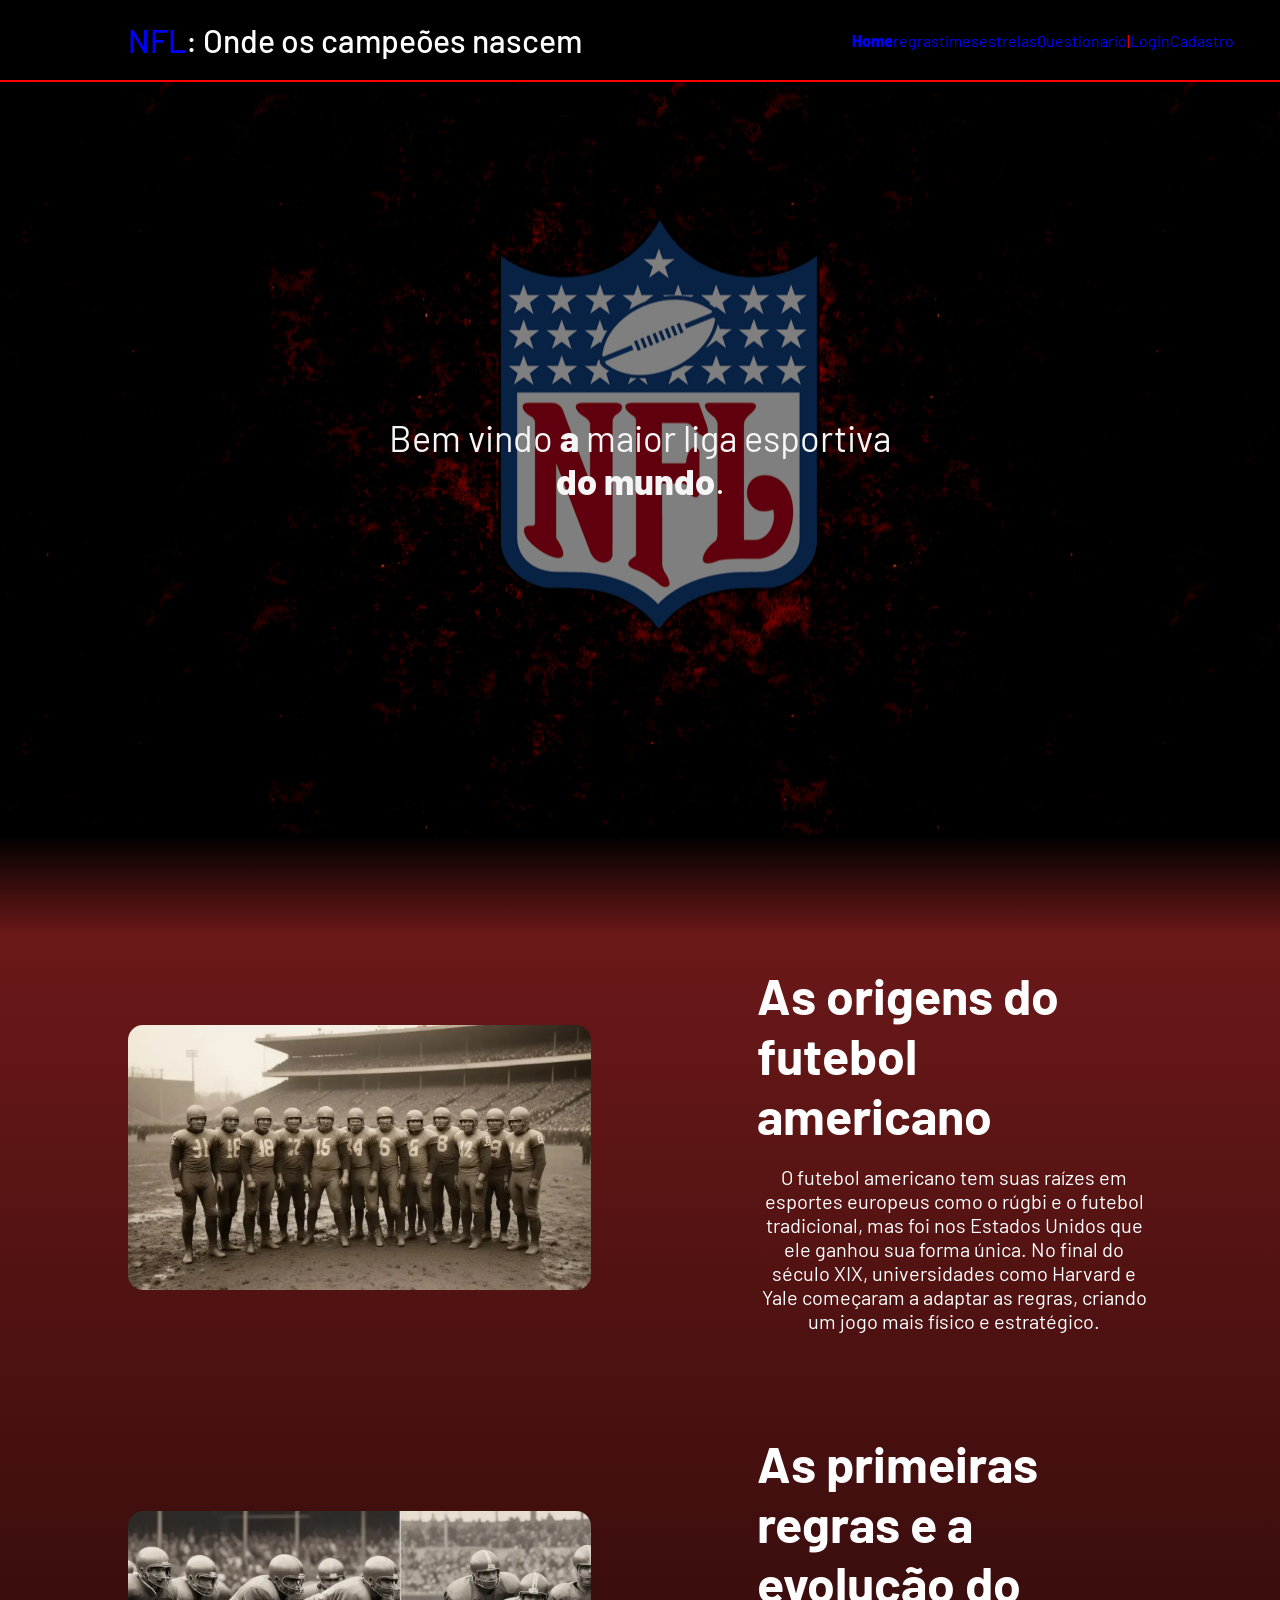
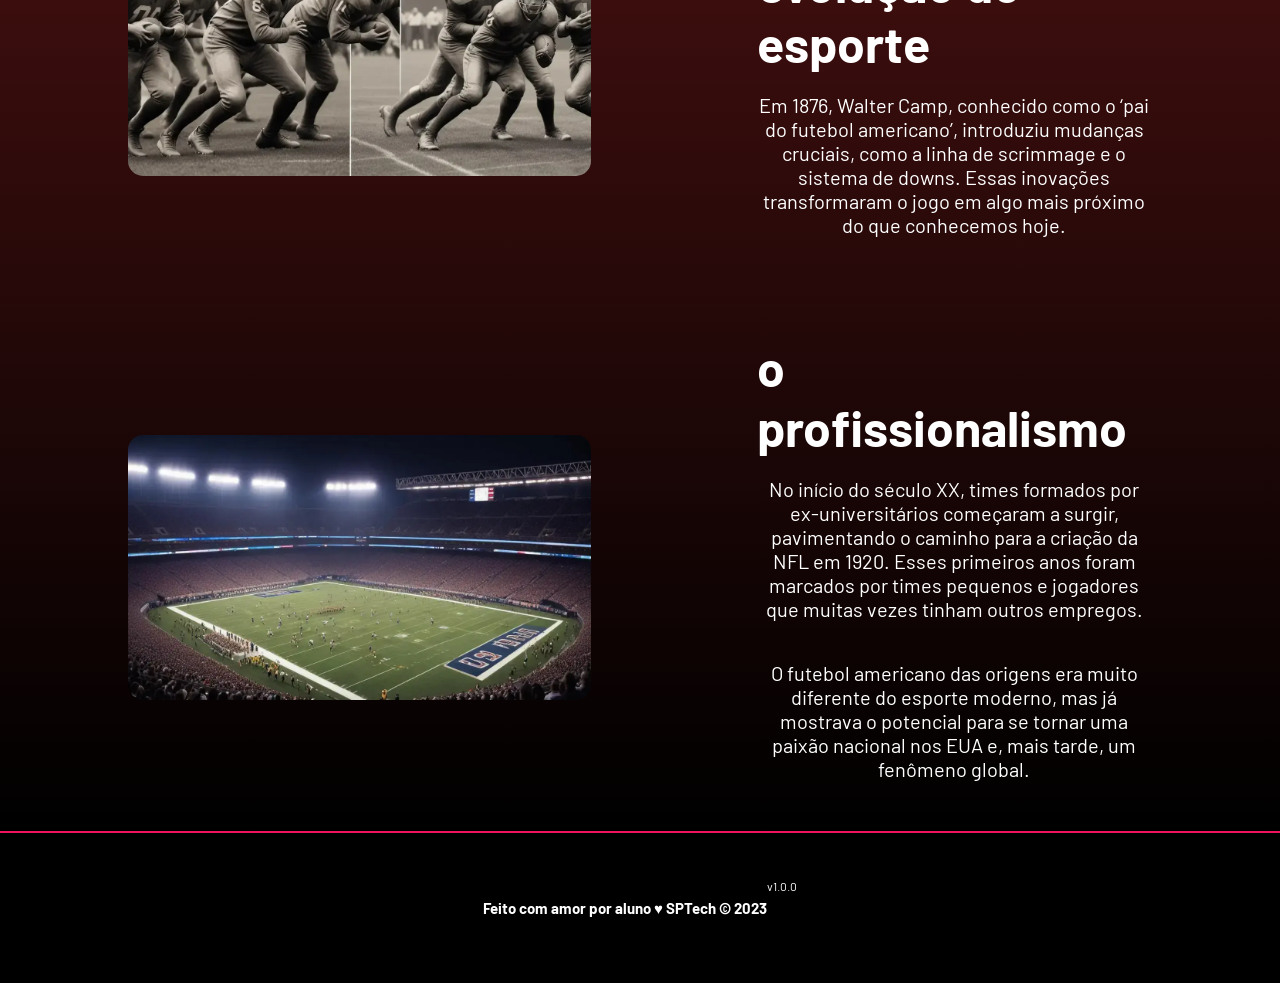
<file: public/index.html>
<!DOCTYPE html>
<html lang="en">

<head>
  <meta charset="UTF-8">
  <meta http-equiv="X-UA-Compatible" content="IE=edge">
  <meta name="viewport" content="width=device-width, initial-scale=1.0">

  <title>NFL | Página Inicial</title>

  <script src="./js/sessao.js"></script>

  <link rel="stylesheet" href="./css/estilo.css">
  <link rel="icon" href="./assets/icon/OIP (1).jpg">
  <link rel="preconnect" href="https://fonts.gstatic.com">
</head>

<body>
  <div class="header">
    <div class="container">
      <h1 class="titulo"><span>NFL</span>: Onde os campeões nascem </h1>
      <ul class="navbar">
        <li class="agora">
          <a href="#">Home</a>
        </li>
        <li class="regras">
          <a href="regras.html">regras</a>
        </li>
         <li class="times">
          <a href="times.html">times</a>
        </li>
         <li class="estrelas">
          <a href="estrelas.html">estrelas</a>
        </li>
        <li>
          <a href="questionario.html">Questionario</a>
        </li>
        <li>|</li>
        <li>
          <a href="login.html">Login</a>
        </li>
        <li>
          <a href="cadastro.html">Cadastro</a>
        </li>
      </ul>
    </div>
  </div>

  <div class="banner">
    <div class="container">
      <p>Bem vindo<span> a</span> maior liga esportiva<span> do mundo</span>.</p>
    </div>
  </div>

  <div class="degrade"></div>

  <div class="social">
    <div class="container">
      <div class="boxes">

        <div class="box">
          <div class="imagembox"> <img src="assets/imgs/a-criacao-da-nfl-e-seus-primeiros-anos.webp"> </div>

          <div class="textobox">
            <h4>As origens do futebol americano</h4>
            <p>O futebol americano tem suas raízes em esportes europeus como o
              rúgbi e o futebol tradicional, mas foi nos Estados Unidos que ele
              ganhou sua forma única. No final do século XIX, universidades como Harvard e
              Yale começaram a adaptar as regras, criando um jogo mais físico e estratégico.
            </p>
          </div>
        </div>

        <div class="box">
          <div class="imagembox"> <img src="assets/imgs/a-evolucao-das-regras-e-estrategias.webp"></div>

          <div class="textobox">
            <h4>As primeiras regras e a evolução do esporte</h4>
            <p>Em 1876, Walter Camp, conhecido como o ‘pai do futebol americano’, introduziu mudanças cruciais, como a linha de scrimmage
               e o sistema de downs. Essas inovações transformaram o jogo em algo mais próximo do que conhecemos hoje.
            </p>
          </div>
        </div>

        <div class="box">
          <div class="imagembox"> <img src="assets/imgs/historia-da-nfl-como-o-futebol-americano-conquistou-o-mundo.webp"></div>

          <div class="textobox">
            <h4>o profissionalismo</h4>
            <p>No início do século XX, times formados por ex-universitários começaram a surgir, 
              pavimentando o caminho para a criação da NFL em 1920. Esses primeiros anos foram marcados 
              por times pequenos e jogadores que muitas vezes tinham outros empregos.</p>
            
              <p>O futebol americano das origens era muito diferente do esporte moderno, 
              mas já mostrava o potencial para se tornar uma paixão nacional nos EUA e, mais tarde, um fenômeno global. </p>
          </div>
        </div>

      </div>
    </div>
  </div>


  <div class="footer">
    
    <div class="container">
      <h4>Feito com amor por aluno &hearts; SPTech &copy; 2023</h4>
      <span class="version">v1.0.0</span>
    </div>
  </div>
</body>

</html>
</file>
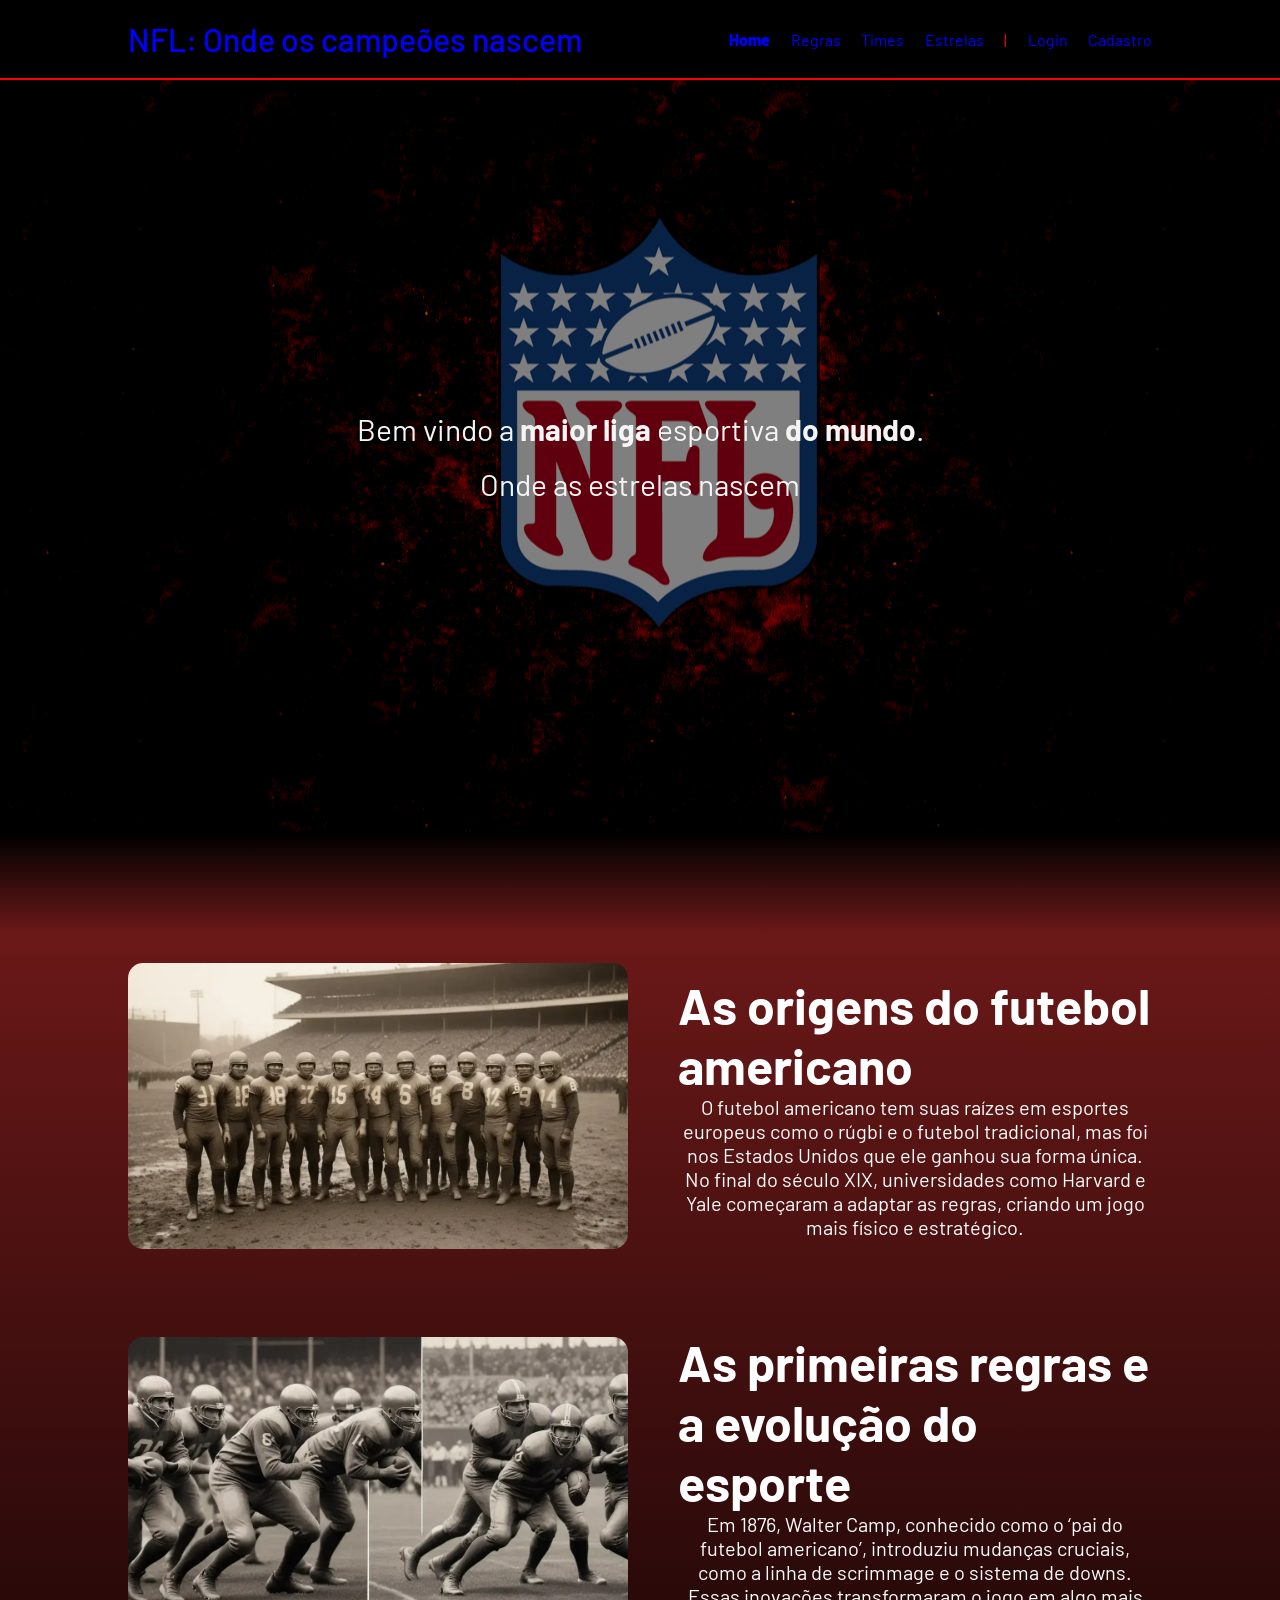
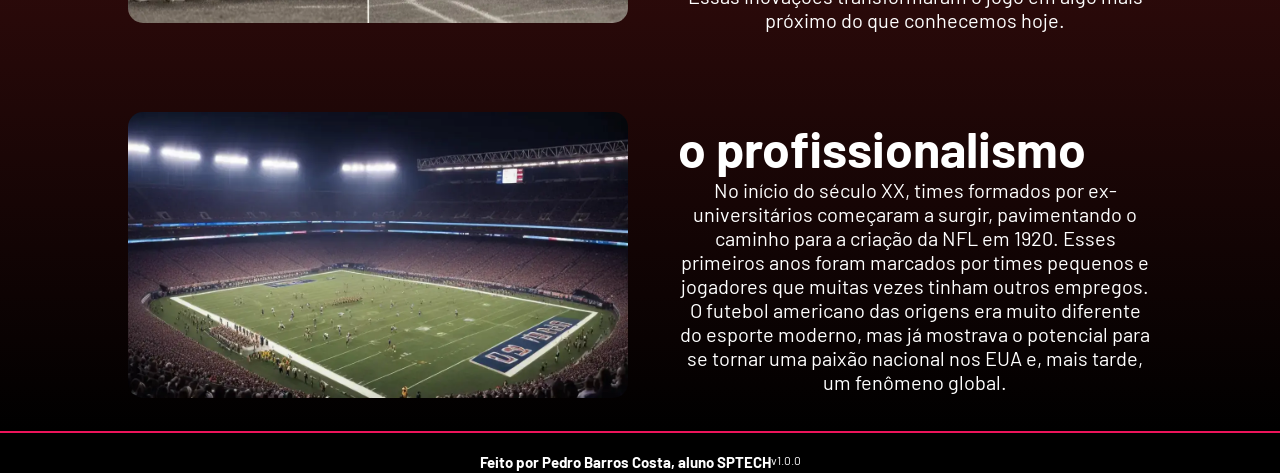
<file: arquivos do site/public/index.html>
<!DOCTYPE html>
<html lang="en">

<head>
  <meta charset="UTF-8">
  <meta http-equiv="X-UA-Compatible" content="IE=edge">
  <meta name="viewport" content="width=device-width, initial-scale=1.0">

  <title>NFL | Página Inicial</title>

  <script src="./js/sessao.js"></script>

  <link rel="stylesheet" href="./css/estilo.css">
  <link rel="icon" href="./assets/icon/OIP (1).jpg">
  <link rel="preconnect" href="https://fonts.gstatic.com">
</head>

<body>
  <div class="header">
    <div class="container">
      <h1 class="titulo"><span>NFL</span>: Onde os campeões nascem </h1>
      <ul class="navbar">
        <li class="agora">
          <a href="#">Home</a>
        </li>
        <li class="regras">
          <a href="regras.html">Regras</a>
        </li>
        <li class="times">
          <a href="times.html">Times</a>
        </li>
        <li class="estrelas">
          <a href="estrelas.html">Estrelas</a>
        </li>
        <li>|</li>
        <li>
          <a href="login.html">Login</a>
        </li>
        <li>
          <a href="cadastro.html">Cadastro</a>
        </li>
      </ul>
    </div>
  </div>

  <div class="banner">
    <div class="container">
      <p class="titulobanner"> Bem vindo a<span> maior liga </span> esportiva<span> do mundo</span>.</p> <br>
      <p>Onde as estrelas nascem</p>
    </div>
  </div>
  </div>

  <div class="degrade"></div>

  <div class="social">
    <div class="container">
      <div class="boxes">

        <div class="box">
          <div class="imagembox"> <img src="assets/imgs/a-criacao-da-nfl-e-seus-primeiros-anos.webp"> </div>

          <div class="textobox">
            <h4>As origens do futebol americano</h4>
            <p>O futebol americano tem suas raízes em esportes europeus como o
              rúgbi e o futebol tradicional, mas foi nos Estados Unidos que ele
              ganhou sua forma única. No final do século XIX, universidades como Harvard e
              Yale começaram a adaptar as regras, criando um jogo mais físico e estratégico.
            </p>
          </div>
        </div>

        <div class="box">
          <div class="imagembox"> <img src="assets/imgs/a-evolucao-das-regras-e-estrategias.webp"></div>

          <div class="textobox">
            <h4>As primeiras regras e a evolução do esporte</h4>
            <p>Em 1876, Walter Camp, conhecido como o ‘pai do futebol americano’, introduziu mudanças cruciais, como a
              linha de scrimmage
              e o sistema de downs. Essas inovações transformaram o jogo em algo mais próximo do que conhecemos hoje.
            </p>
          </div>
        </div>

        <div class="box">
          <div class="imagembox"> <img
              src="assets/imgs/historia-da-nfl-como-o-futebol-americano-conquistou-o-mundo.webp"></div>

          <div class="textobox">
            <h4>o profissionalismo</h4>
            <p>No início do século XX, times formados por ex-universitários começaram a surgir,
              pavimentando o caminho para a criação da NFL em 1920. Esses primeiros anos foram marcados
              por times pequenos e jogadores que muitas vezes tinham outros empregos.</p>

            <p>O futebol americano das origens era muito diferente do esporte moderno,
              mas já mostrava o potencial para se tornar uma paixão nacional nos EUA e, mais tarde, um fenômeno global.
            </p>
          </div>
        </div>

      </div>
    </div>
  </div>


  <div class="footer">

    <div class="container">
      <h4>Feito por Pedro Barros Costa, aluno SPTECH</h4>
      <span class="version">v1.0.0</span>
    </div>
  </div>
</body>

</html>
</file>
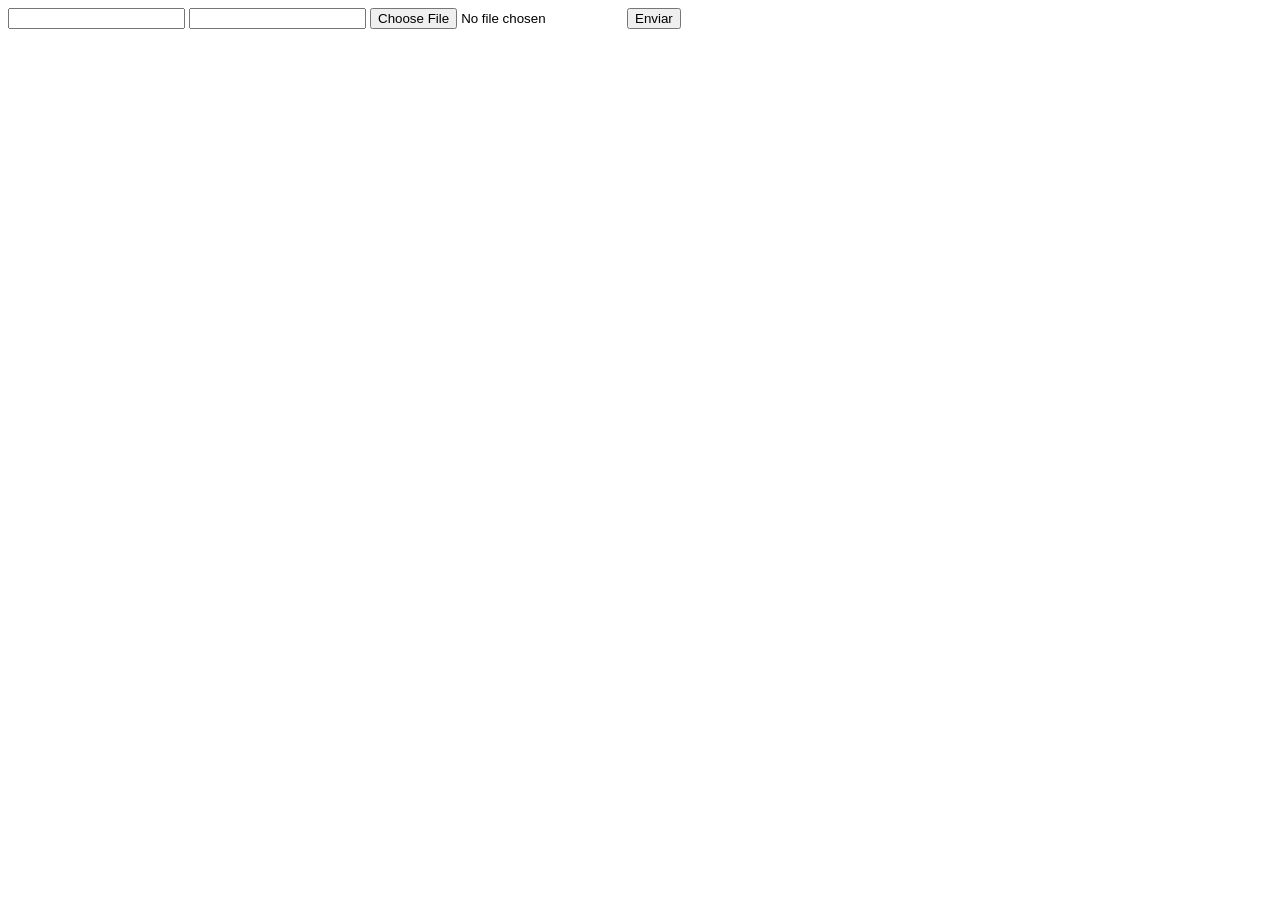
<file: DOCUMENTOS_DE_APOIO/exemplo_de_upload_de_arquivo/public/index.html>
<!DOCTYPE html>
<html lang="en">

<head>
  <meta charset="UTF-8">
  <meta http-equiv="X-UA-Compatible" content="IE=edge">
  <meta name="viewport" content="width=device-width, initial-scale=1.0">
  <title>Upload</title>
</head>

<body>

  <div>
    <input name="nome" id="nome" type="text" />
    <input name="email" id="email" type="url" />
    <input name="foto" id="foto" type="file" />
    <button onclick="enviar()">Enviar</button>
  </div>

  <div id="container"></div>
</body>

</html>

<script>
  function enviar() {
    const formData = new FormData();
    formData.append('foto', foto.files[0])
    formData.append('nome', nome.value)
    formData.append('email', email.value)

    fetch("/usuarios/cadastro", {
      method: "POST",
      body: formData
    })
      .then(res => {
        window.location = "./perfil.html"
      })
      .catch(err => {
        console.log(err);
      })
  }
</script>
</file>
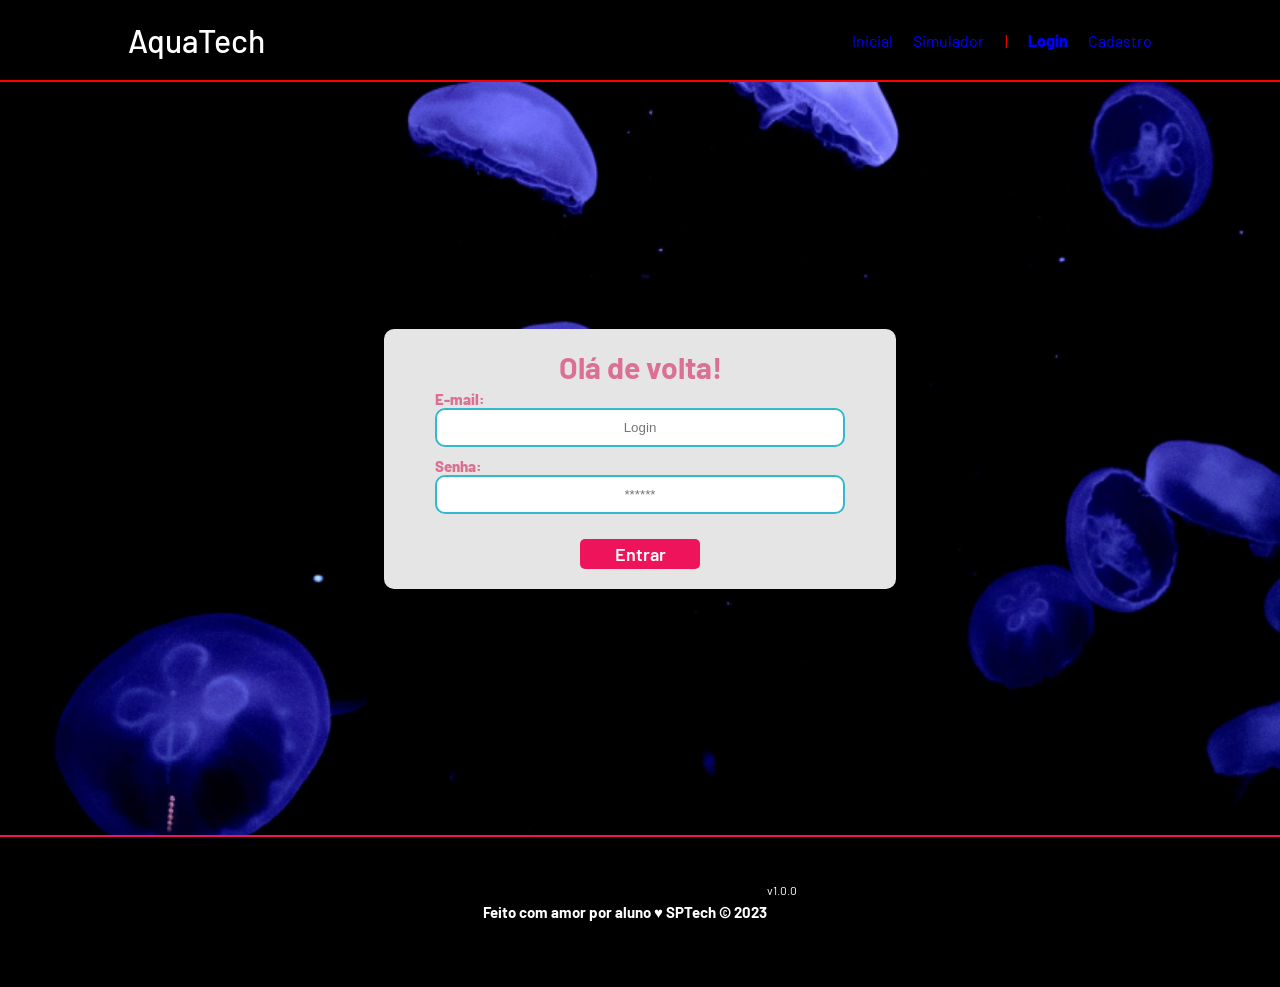
<file: public/login.html>
<!DOCTYPE html>
<html lang="pt-br">

<head>
    <meta charset="UTF-8">
    <meta http-equiv="X-UA-Compatible" content="IE=edge">
    <meta name="viewport" content="width=device-width, initial-scale=1.0">

    <title>AquaTech | Login</title>

    <script src="./js/sessao.js"></script>

    <link rel="stylesheet" href="./css/estilo.css">
    <link rel="icon" href="./assets/icon/favicon2.ico">
    <link rel="preconnect" href="https://fonts.gstatic.com">
</head>

<body>

    <!--Header-->

    <div class="header">
        <div class="container">
            <h1 class="titulo">AquaTech</h1>
            <ul class="navbar">
                <li>
                    <a href="index.html">Inicial</a>
                </li>
                <li>
                    <a href="simulador.html">Simulador</a>
                </li>
                <li>|</li>
                <li class="agora">
                    <a href="#">Login</a>
                </li>
                <li>
                    <a href="cadastro.html">Cadastro</a>
                </li>
            </ul>
        </div>
    </div>


    <div class="login">
        <div class="alerta_erro">
            <div class="card_erro" id="cardErro">
                <span id="mensagem_erro"></span>
            </div>
        </div>
        <div class="container">
            <div class="card card-login">
                <h2>Olá de volta!</h2>
                <div class="formulario">
                    <div class="campo">
                        <span>E-mail:</span>
                        <input id="email_input" type="text" placeholder="Login">
                    </div>
                    <div class="campo">
                        <span>Senha:</span>
                        <input id="senha_input" type="password" placeholder="******">
                    </div>
                    <button class="botao" onclick="entrar()">Entrar</button>
                </div>

                <div id="div_aguardar" class="loading-div">
                    <img src="./assets/circle-loading.gif" id="loading-gif">
                </div>

                <div id="div_erros_login"></div>
            </div>
        </div>
    </div>

    <!--footer inicio-->
    <div class="footer">
        <div class="container">
            <h4>Feito com amor por aluno &hearts; SPTech &copy; 2023</h4>
            <span class="version">v1.0.0</span>
        </div>
    </div>
    <!--footer fim-->

</body>

</html>

<script>


    function entrar() {
        aguardar();

        var emailVar = email_input.value;
        var senhaVar = senha_input.value;

        if (emailVar == "" || senhaVar == "") {
            cardErro.style.display = "block"
            mensagem_erro.innerHTML = "(Mensagem de erro para todos os campos em branco)";
            finalizarAguardar();
            return false;
        }
        else {
            setInterval(sumirMensagem, 5000)
        }

        console.log("FORM LOGIN: ", emailVar);
        console.log("FORM SENHA: ", senhaVar);

        fetch("/usuarios/autenticar", {
            method: "POST",
            headers: {
                "Content-Type": "application/json"
            },
            body: JSON.stringify({
                emailServer: emailVar,
                senhaServer: senhaVar
            })
        }).then(function (resposta) {
            console.log("ESTOU NO THEN DO entrar()!")

            if (resposta.ok) {
                console.log(resposta);

                resposta.json().then(json => {
                    console.log(json);
                    console.log(JSON.stringify(json));
                    sessionStorage.EMAIL_USUARIO = json.email;
                    sessionStorage.NOME_USUARIO = json.nome;
                    sessionStorage.ID_USUARIO = json.id;
                    sessionStorage.AQUARIOS = JSON.stringify(json.aquarios)

                    setTimeout(function () {
                        window.location = "./dashboard/cards.html";
                    }, 1000); // apenas para exibir o loading

                });

            } else {

                console.log("Houve um erro ao tentar realizar o login!");

                resposta.text().then(texto => {
                    console.error(texto);
                    finalizarAguardar(texto);
                });
            }

        }).catch(function (erro) {
            console.log(erro);
        })

        return false;
    }

    function sumirMensagem() {
        cardErro.style.display = "none"
    }

</script>
</file>
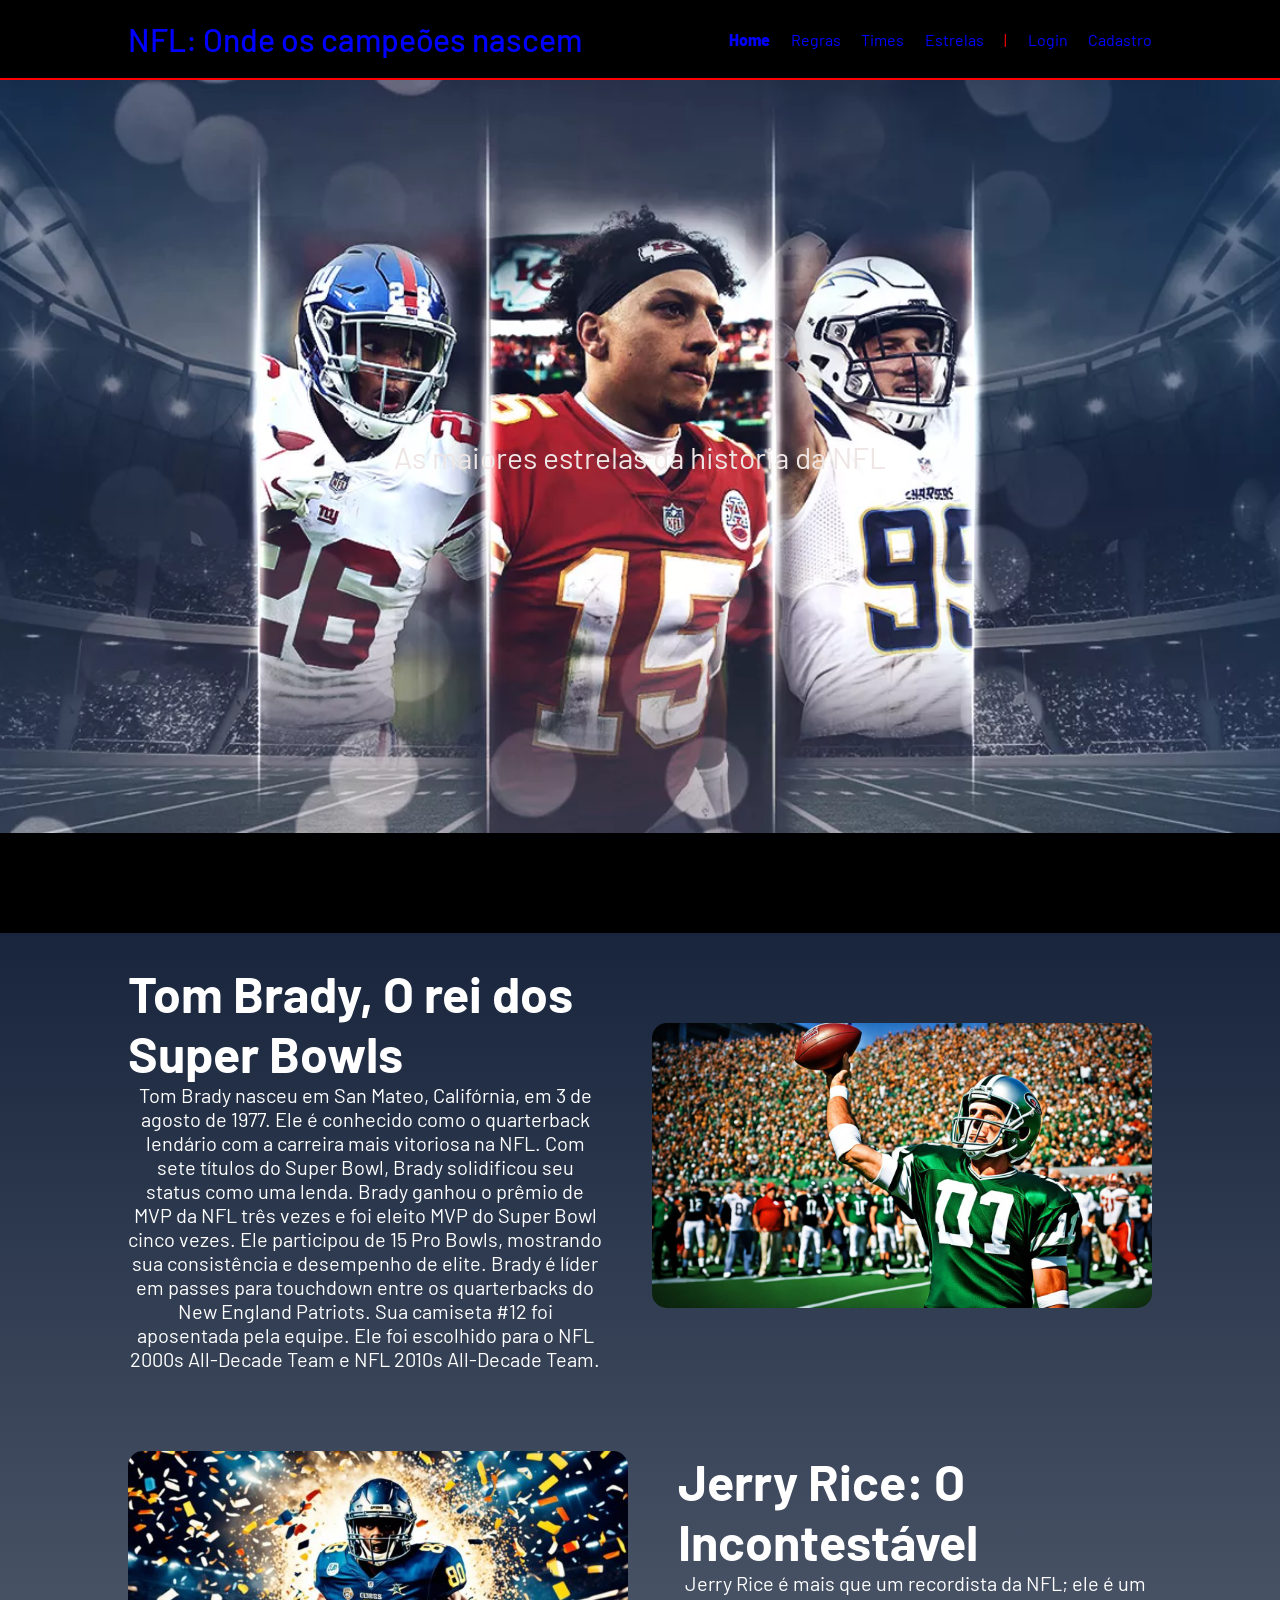
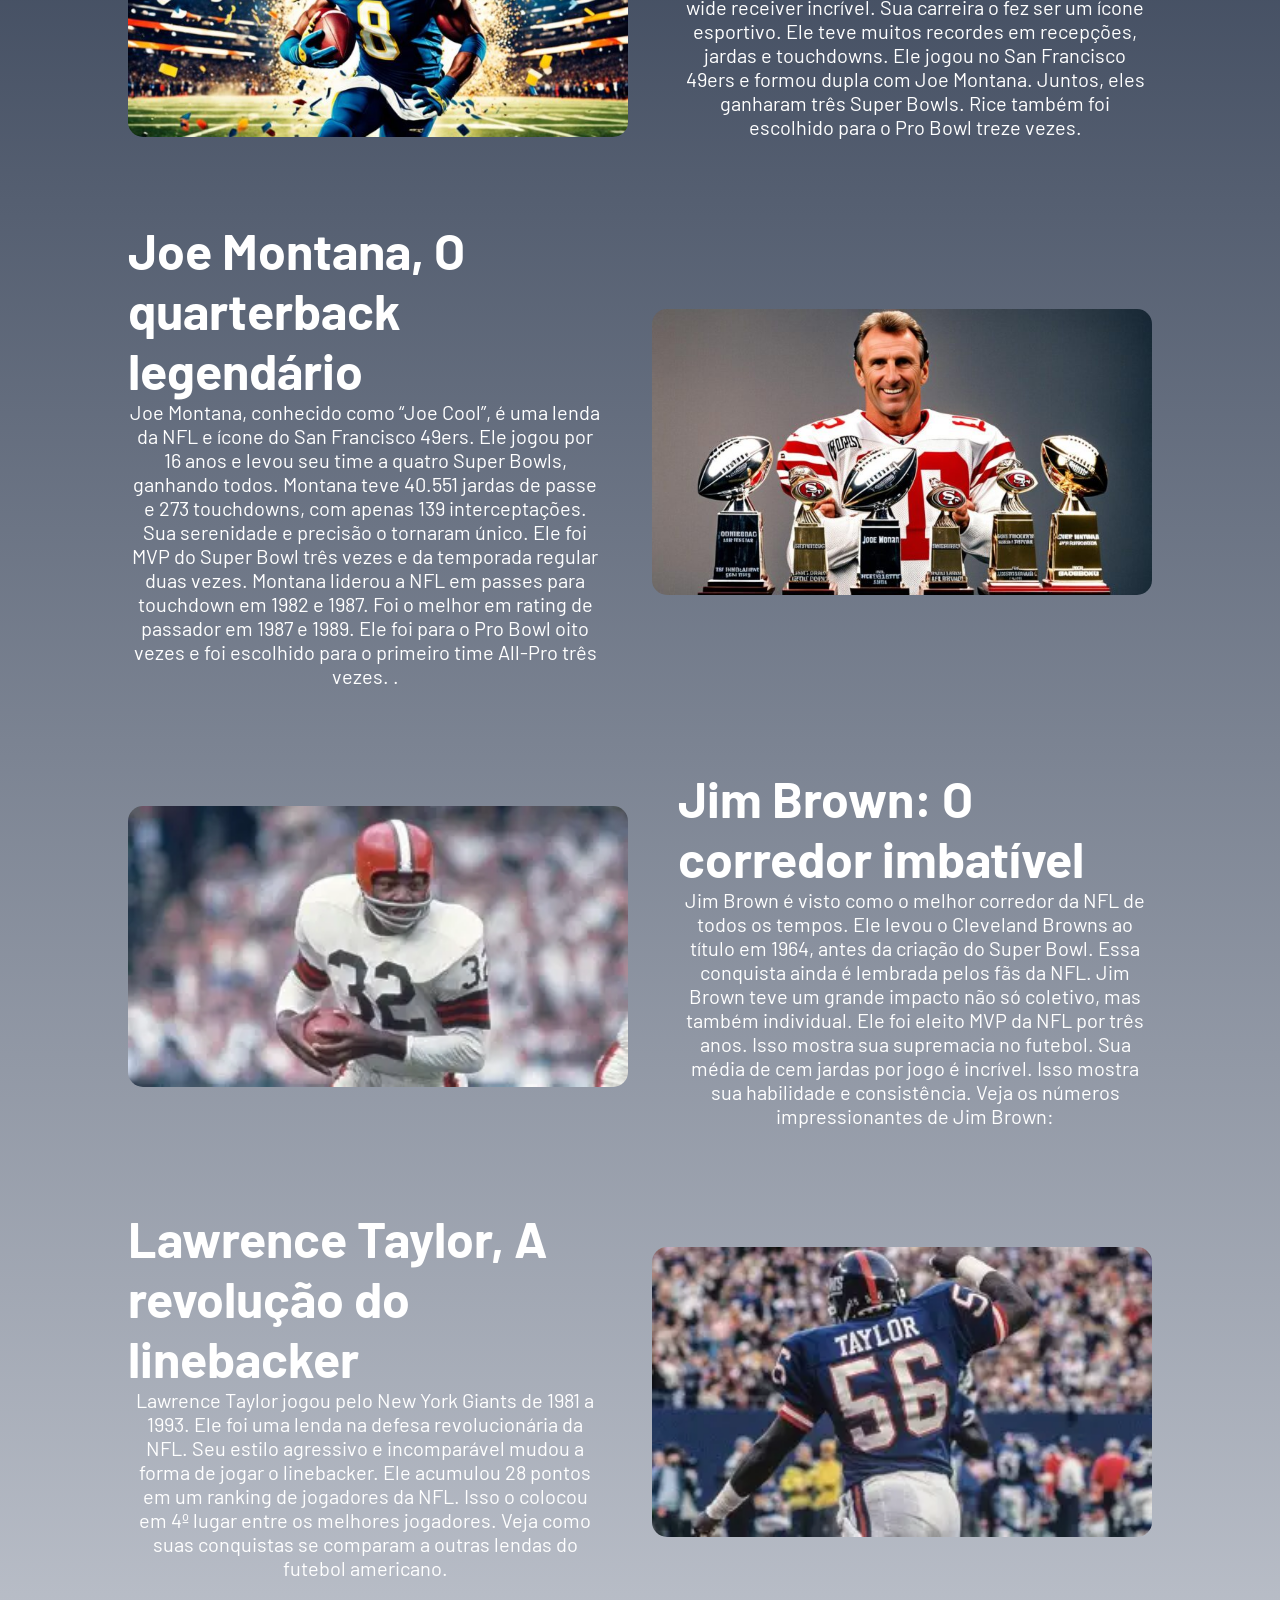
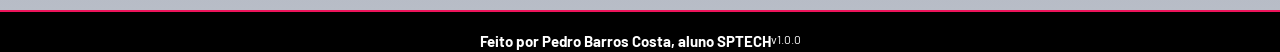
<file: arquivos do site/public/estrelas.html>
<!DOCTYPE html>
<html lang="pt-br">

<head>
  <meta charset="UTF-8" />
  <meta http-equiv="X-UA-Compatible" content="IE=edge" />
  <meta name="viewport" content="width=device-width, initial-scale=1.0" />

  <title>NFL | Times</title>

  <script src="./js/sessao.js"></script>

  <link rel="stylesheet" href="./css/estilo.css" />
  <link rel="icon" href="./assets/icon/OIP (1).jpg">
  <link rel="preconnect" href="https://fonts.gstatic.com" />
</head>

<body onload="listatimes()">
  <!--header inicio-->
  <div class="header">
    <div class="container">
      <h1 class="titulo"><span>NFL</span>: Onde os campeões nascem </h1>
      <ul class="navbar">
        <li class="agora">
          <a href="index.html">Home</a>
        </li>
        <li class="regras">
          <a href="regras.html">Regras</a>
        </li>
        <li class="times">
          <a href="times.html">Times</a>
        </li>
           <li class="estrelas">
          <a href="estrelas.html">Estrelas</a>
        </li>
        <li>|</li>
        <li>
          <a href="login.html">Login</a>
        </li>
        <li>
          <a href="cadastro.html">Cadastro</a>
        </li>
    </div>
  </div>

  <div class="bannerestrelas">
    <div class="container">
      <p class="titulobannertimes">As maiores estrelas da historia da NFL</p>
    </div>
  </div>
  </div>

  <div class="degradeestrelas"></div>

  <div class="socialestrelas">
    <div class="container">
      <div class="boxes">

        <div class="box reverse">
          <div class="imagembox"> <img src="assets/imgs/tombrady.jpeg">
          </div>

          <div class="textobox">
            <h4> Tom Brady, O rei dos Super Bowls</h4>
            <p>
              Tom Brady nasceu em San Mateo, Califórnia, em 3 de agosto de 1977. Ele é conhecido como o quarterback
              lendário com a carreira mais vitoriosa na NFL. Com sete títulos do Super Bowl, Brady solidificou seu
              status como uma lenda.

              Brady ganhou o prêmio de MVP da NFL três vezes e foi eleito MVP do Super Bowl cinco vezes. Ele participou
              de 15 Pro Bowls, mostrando sua consistência e desempenho de elite.

              Brady é líder em passes para touchdown entre os quarterbacks do New England Patriots. Sua camiseta #12 foi
              aposentada pela equipe. Ele foi escolhido para o NFL 2000s All-Decade Team e NFL 2010s All-Decade Team.
            </p>
          </div>
        </div>

        <div class="box">
          <div class="imagembox"> <img src="assets/imgs/incontestavel.jpeg"></div>

          <div class="textobox">
            <h4>Jerry Rice: O Incontestável </h4>

            <p>Jerry Rice é mais que um recordista da NFL; ele é um wide receiver incrível. Sua carreira o fez ser um
              ícone esportivo. Ele teve muitos recordes em recepções, jardas e touchdowns.

              Ele jogou no San Francisco 49ers e formou dupla com Joe Montana. Juntos, eles ganharam três Super Bowls.
              Rice também foi escolhido para o Pro Bowl treze vezes.


            </p>
          </div>
        </div>

        <div class="box reverse">
          <div class="imagembox"> <img src="assets/imgs/joe.jpeg"></div>

          <div class="textobox">
            <h4> Joe Montana, O quarterback legendário</h4>
            <p>
              Joe Montana, conhecido como “Joe Cool”, é uma lenda da NFL e ícone do San Francisco 49ers. Ele jogou por
              16 anos e levou seu time a quatro Super Bowls, ganhando todos.
              Montana teve 40.551 jardas de passe e 273 touchdowns, com apenas 139 interceptações. Sua serenidade e
              precisão o tornaram único. Ele foi MVP do Super Bowl três vezes e da temporada regular duas vezes.

              Montana liderou a NFL em passes para touchdown em 1982 e 1987. Foi o melhor em rating de passador em 1987
              e 1989. Ele foi para o Pro Bowl oito vezes e foi escolhido para o primeiro time All-Pro três vezes.
              .</p>


          </div>
        </div>

        <div class="box ">
          <div class="imagembox"> <img src="assets/imgs/brwon.webp"></div>

          <div class="textobox">
            <h4> Jim Brown: O corredor imbatível</h4>
            <p>

              Jim Brown é visto como o melhor corredor da NFL de todos os tempos. Ele levou o Cleveland Browns ao título
              em 1964, antes da criação do Super Bowl. Essa conquista ainda é lembrada pelos fãs da NFL.

              Jim Brown teve um grande impacto não só coletivo, mas também individual. Ele foi eleito MVP da NFL por
              três anos. Isso mostra sua supremacia no futebol.

              Sua média de cem jardas por jogo é incrível. Isso mostra sua habilidade e consistência. Veja os números
              impressionantes de Jim Brown:

            </p>


          </div>
        </div>


        <div class="box reverse">
          <div class="imagembox"> <img src="assets/imgs/tayler.webp"></div>

          <div class="textobox ">
            <h4>Lawrence Taylor, A revolução do linebacker</h4>
            <p>

              Lawrence Taylor jogou pelo New York Giants de 1981 a 1993. Ele foi uma lenda na defesa revolucionária da
              NFL. Seu estilo agressivo e incomparável mudou a forma de jogar o linebacker.

              Ele acumulou 28 pontos em um ranking de jogadores da NFL. Isso o colocou em 4º lugar entre os melhores
              jogadores. Veja como suas conquistas se comparam a outras lendas do futebol americano.</p>


          </div>
        </div>




      </div>
    </div>
  </div>


  <div class="footer">

    <div class="container">
      <h4>Feito por Pedro Barros Costa, aluno SPTECH</h4>
      <span class="version">v1.0.0</span>
    </div>
  </div>
</body>
</file>
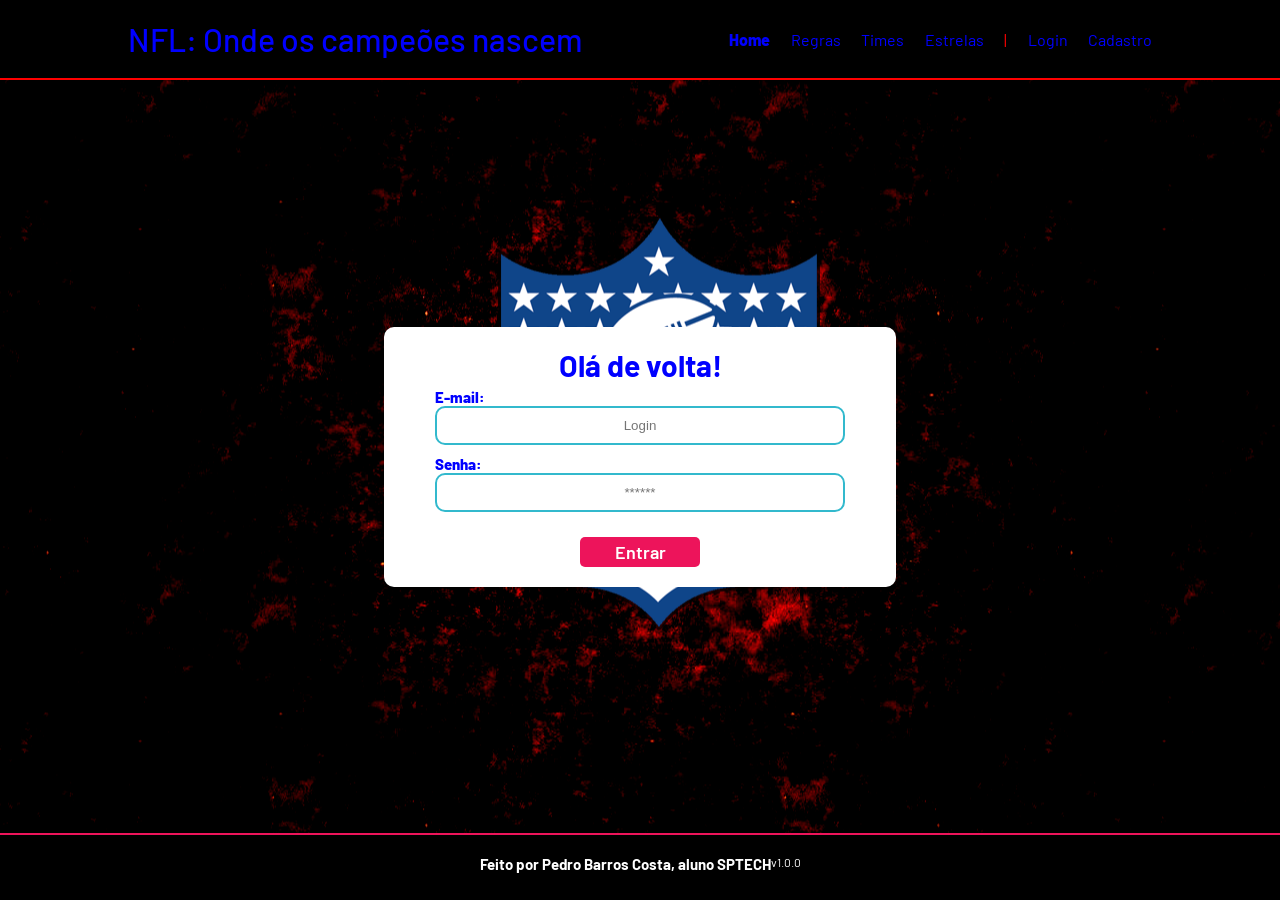
<file: arquivos do site/public/login.html>
<!DOCTYPE html>
<html lang="pt-br">

<head>
    <meta charset="UTF-8">
    <meta http-equiv="X-UA-Compatible" content="IE=edge">
    <meta name="viewport" content="width=device-width, initial-scale=1.0">

    <title>NFL | Login</title>

    <script src="./js/sessao.js"></script>

    <link rel="stylesheet" href="./css/estilo.css">
    <link rel="icon" href="./assets/icon/OIP (1).jpg">
    <link rel="preconnect" href="https://fonts.gstatic.com">
</head>

<body>



    <div class="header">
        <div class="container">
                  <h1 class="titulo"><span>NFL</span>: Onde os campeões nascem </h1>
      <ul class="navbar">
        <li class="agora">
          <a href="index.html">Home</a>
        </li>
        <li class="regras">
          <a href="regras.html">Regras</a>
        </li>
        <li class="times">
          <a href="times.html">Times</a>
        </li>
        <li class="estrelas">
          <a href="estrelas.html">Estrelas</a>
        </li>
        <li>|</li>
        <li>
          <a href="login.html">Login</a>
        </li>
        <li>
          <a href="cadastro.html">Cadastro</a>
        </li>
            
        </div>
    </div>


    <div class="login">
        <div class="alerta_erro">
            <div class="card_erro" id="cardErro">
                <span id="mensagem_erro"></span>
            </div>
        </div>
        <div class="container">
            <div class="card card-login">
                <h2>Olá de volta!</h2>
                <div class="formulario">
                    <div class="campo">
                        <span>E-mail:</span>
                        <input id="email_input" type="text" placeholder="Login">
                    </div>
                    <div class="campo">
                        <span>Senha:</span>
                        <input id="senha_input" type="password" placeholder="******">
                    </div>
                    <button class="botao" onclick="entrar()">Entrar</button>
                </div>

                <div id="div_aguardar" class="loading-div">
                    <img src="./assets/circle-loading.gif" id="loading-gif">
                </div>

                <div id="div_erros_login"></div>
            </div>
        </div>
    </div>

    <!--footer inicio-->
    <div class="footer">
        <div class="container">
            <h4>Feito por Pedro Barros Costa, aluno SPTECH</h4>
            <span class="version">v1.0.0</span>
        </div>
    </div>
    <!--footer fim-->

</body>

</html>

<script>

    let tentativas = [];
    function entrar() {
        aguardar();

        tentativas.push(email_input.value);

        console.log(`tenou fazer o login :${tentativas.length} vezes `);

        var emailVar = email_input.value;
        var senhaVar = senha_input.value;

        if (emailVar == "" || senhaVar == "") {
            cardErro.style.display = "block"
            mensagem_erro.innerHTML = "(Mensagem de erro para todos os campos em branco)";
            finalizarAguardar();
            return false;
        }
        else {
            setInterval(sumirMensagem, 5000)
        }

        console.log("FORM LOGIN: ", emailVar);
        console.log("FORM SENHA: ", senhaVar);

        fetch("/usuarios/autenticar", {
            method: "POST",
            headers: {
                "Content-Type": "application/json"
            },
            body: JSON.stringify({
                emailServer: emailVar,
                senhaServer: senhaVar
            })
        }).then(function (resposta) {
            console.log("ESTOU NO THEN DO entrar()!")

            if (resposta.ok) {
                console.log(resposta);

                resposta.json().then(json => {
                    console.log(json);
                    console.log(JSON.stringify(json));
                    sessionStorage.EMAIL_USUARIO = json.email;
                    sessionStorage.NOME_USUARIO = json.nome;
                    sessionStorage.ID_USUARIO = json.id;


                    setTimeout(function () {
                        window.location = "./inicial.html";
                    }, 1000); // apenas para exibir o loading

                });

            } else {

                console.log("Houve um erro ao tentar realizar o login!");

                resposta.text().then(texto => {
                    console.error(texto);
                    finalizarAguardar(texto);
                });
            }

        }).catch(function (erro) {
            console.log(erro);
        })

        return false;
    }

    function sumirMensagem() {
        cardErro.style.display = "none"
    }

</script>
</file>
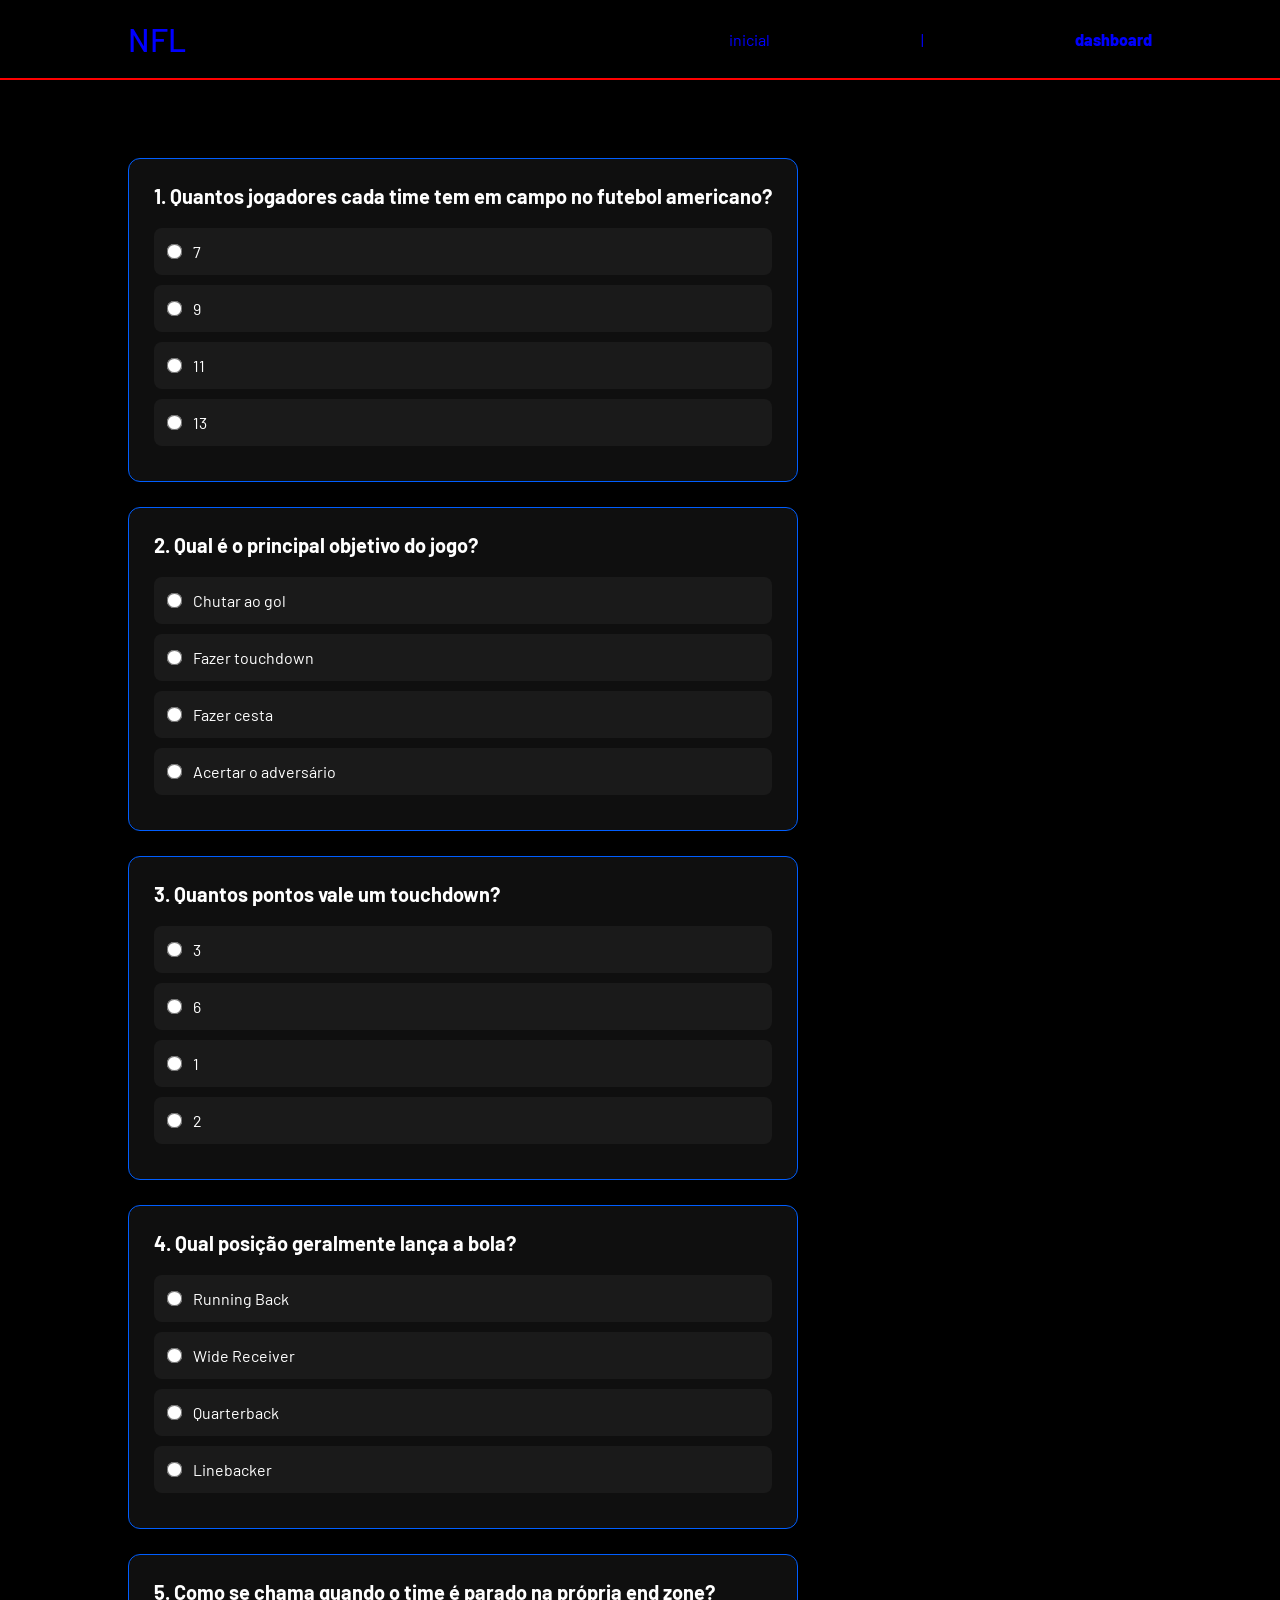
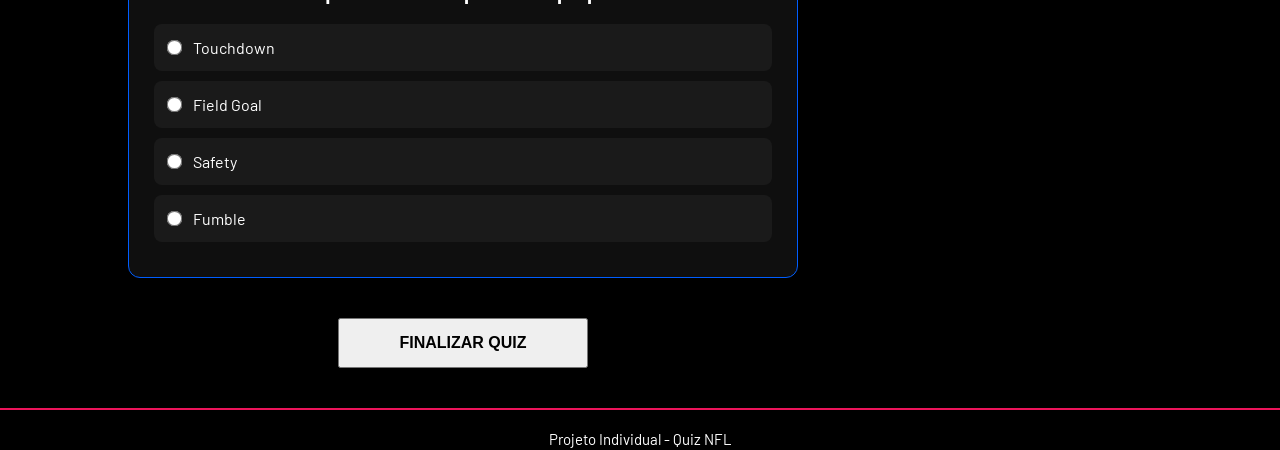
<file: arquivos do site/public/questionario.html>
<!DOCTYPE html>
<html lang="pt-br">

<head>
    <meta charset="UTF-8">
    <meta http-equiv="X-UA-Compatible" content="IE=edge">
    <meta name="viewport" content="width=device-width, initial-scale=1.0">

    <title>NFL | quiz</title>

    <script src="./js/sessao.js"></script>

    <link rel="stylesheet" href="./css/estilo.css">
    <link rel="icon" href="./assets/icon/OIP (1).jpg">
    <link rel="preconnect" href="https://fonts.gstatic.com">
</head>

<body onload="iniciarQuiz()">
    <div class="header">
        <div class="container">
            <h1 class="titulo">NFL</h1>
            <ul class="navbar">
                <li>
                    <a href="inicial.html">inicial <a>
                </li>

                <li>|</li>
                <li class="agora">
                    <a href="dashboard/dashboard.html">dashboard</a>
                </li>

            </ul>
        </div>
    </div>



    <div class="container">

        <div id="pontuacaoEJogo" class="flex-colunar align-center gap-16">

            

            <!-- PONTUAÇÃO -->
            <div id="pontuacao" class="flex-colunar width-fit-content border-primary padding-16 quiz-box">

                <div id="pontuacaoDuranteJogo" class="flex-colunar padding-8">
                    <span>Acertos: <span id="spanCertas"></span></span>
                    <span>Erros: <span id="spanErradas"></span></span>
                </div>

                <div id="pontuacaoFinalJogo" class="flex-colunar padding-8">
                    <span>
                        Pontuação Final:
                        <span id="spanPontuacaoFinal">***</span>
                    </span>
                    <span id="msgFinal"></span>
                </div>

            </div>

            <div id="quizContainer" class="quiz-container"></div>

            <div class="quiz-actions">

                <button onclick="finalizarQuiz()" class="btn-primary" id="btnFinalizar" style="display: none;">
                    FINALIZAR QUIZ
                </button>

            </div>

            <div id="resultadoQuiz"></div>



        </div>

    </div>

    <footer class="footer">
        <div class="container">
            <p>Projeto Individual - Quiz NFL</p>
        </div>
    </footer>

</body>

</html>


<script>

    var listaDeQuestoes = [

        {
            pergunta: "Quantos jogadores cada time tem em campo no futebol americano?",
            alternativaA: "7",
            alternativaB: "9",
            alternativaC: "11",
            alternativaD: "13",
            alternativaCorreta: "alternativaC"
        },

        {
            pergunta: "Qual é o principal objetivo do jogo?",
            alternativaA: "Chutar ao gol",
            alternativaB: "Fazer touchdown",
            alternativaC: "Fazer cesta",
            alternativaD: "Acertar o adversário",
            alternativaCorreta: "alternativaB"
        },

        {
            pergunta: "Quantos pontos vale um touchdown?",
            alternativaA: "3",
            alternativaB: "6",
            alternativaC: "1",
            alternativaD: "2",
            alternativaCorreta: "alternativaB"
        },

        {
            pergunta: "Qual posição geralmente lança a bola?",
            alternativaA: "Running Back",
            alternativaB: "Wide Receiver",
            alternativaC: "Quarterback",
            alternativaD: "Linebacker",
            alternativaCorreta: "alternativaC"
        },

        {
            pergunta: "Como se chama quando o time é parado na própria end zone?",
            alternativaA: "Touchdown",
            alternativaB: "Field Goal",
            alternativaC: "Safety",
            alternativaD: "Fumble",
            alternativaCorreta: "alternativaC"
        }

    ]

    function iniciarQuiz() {

       document.getElementById("btnFinalizar").style.display = "block"

        const quizContainer = document.getElementById("quizContainer")

        quizContainer.innerHTML = ""

        listaDeQuestoes.forEach((questao, index) => {

            quizContainer.innerHTML += `

        <div class="quiz-card">

            <h3>${index + 1}. ${questao.pergunta}</h3>

            <label class="quiz-alternativa">
                <input type="radio" name="q${index}" value="alternativaA">
                ${questao.alternativaA}
            </label>

            <label class="quiz-alternativa">
                <input type="radio" name="q${index}" value="alternativaB">
                ${questao.alternativaB}
            </label>

            <label class="quiz-alternativa">
                <input type="radio" name="q${index}" value="alternativaC">
                ${questao.alternativaC}
            </label>

            <label class="quiz-alternativa">
                <input type="radio" name="q${index}" value="alternativaD">
                ${questao.alternativaD}
            </label>

        </div>

        `
        })

    }

    function finalizarQuiz() {

        let acertos = 0
        let erros = 0

        listaDeQuestoes.forEach((questao, index) => {

            const resposta = document.querySelector(`input[name="q${index}"]:checked`)

            if (resposta) {

                if (resposta.value == questao.alternativaCorreta) {
                    acertos++
                } else {
                    erros++
                }

            }

        })

        const pontuacao = acertos

        alert(`
Quiz finalizado!

Acertos: ${acertos}
Erros: ${erros}
Pontuação: ${pontuacao}
`)

        fetch("/quiz/salvar", {

            method: "POST",
            headers: {
                "Content-Type": "application/json"
            },

            body: JSON.stringify({
                acertos: acertos,
                erros: erros,
                pontuacao: pontuacao,
                idUsuario: sessionStorage.ID_USUARIO
            })

        })

    }

</script>
</file>
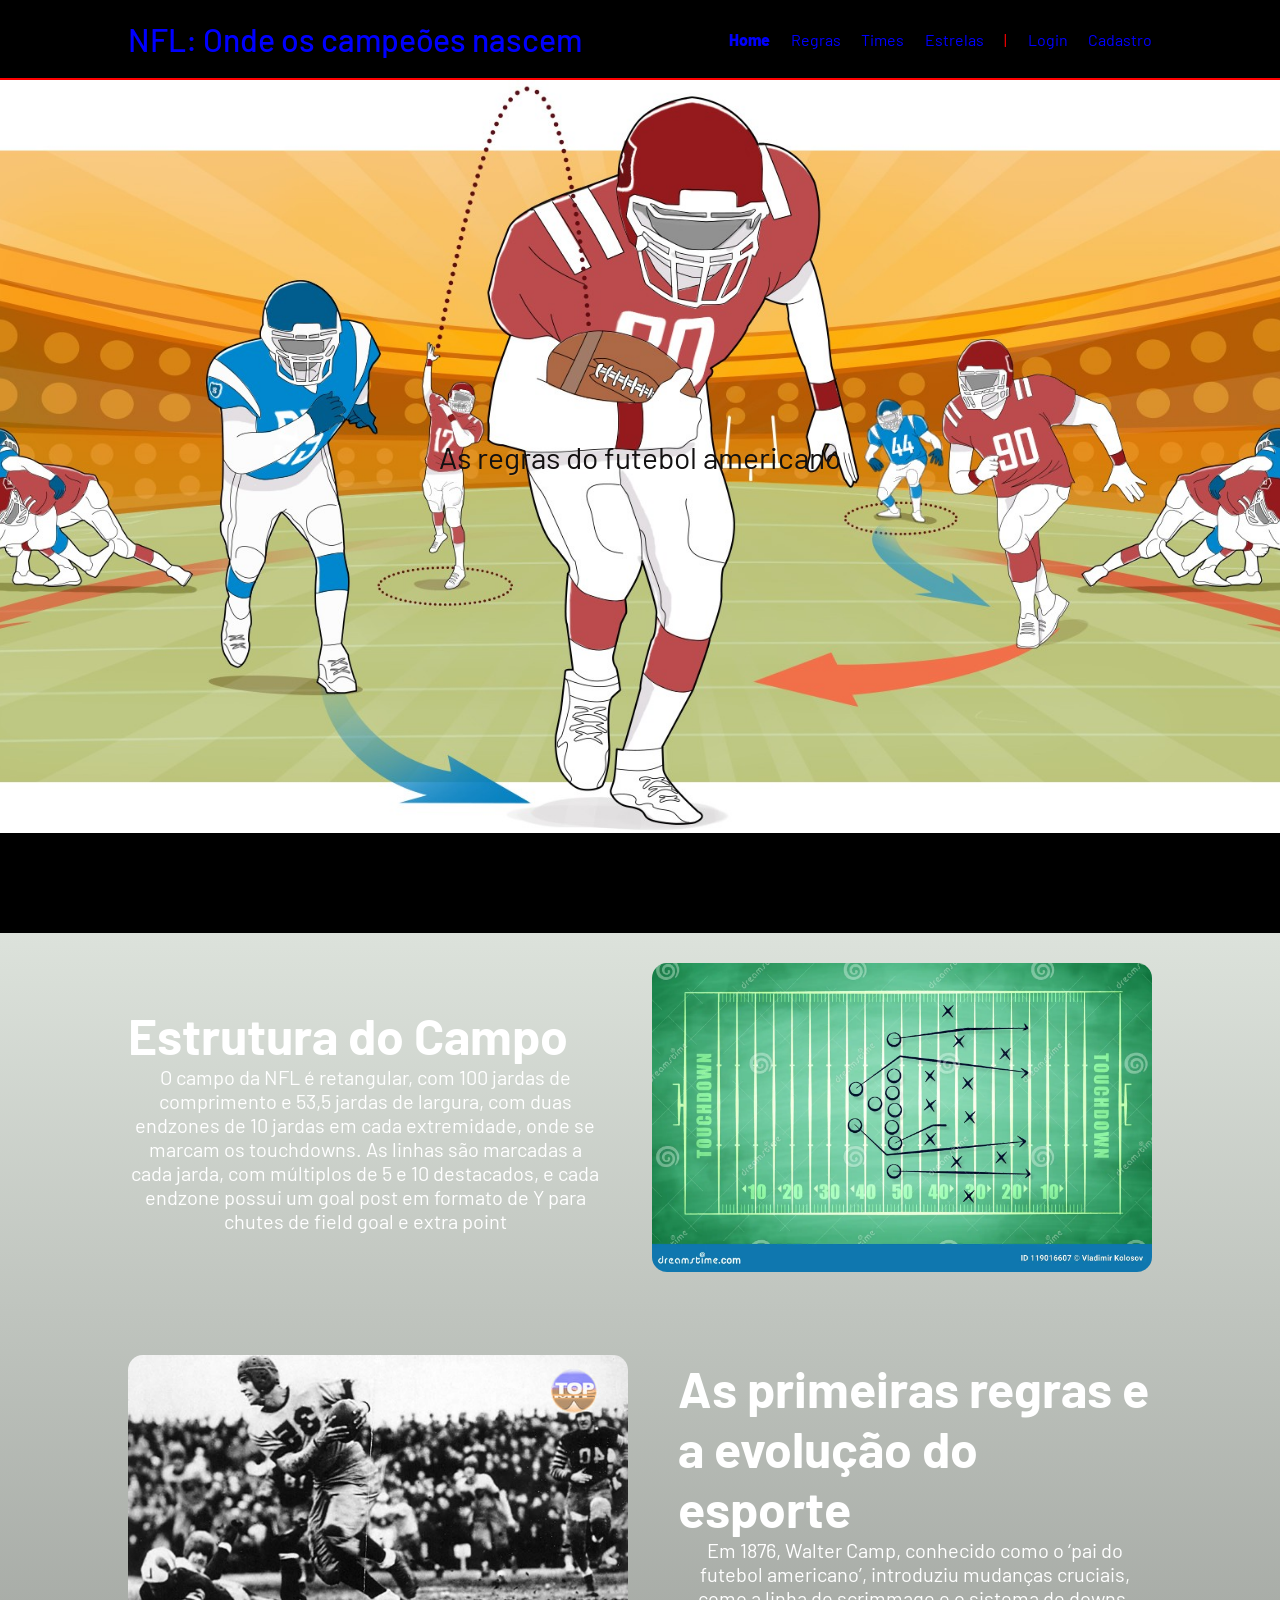
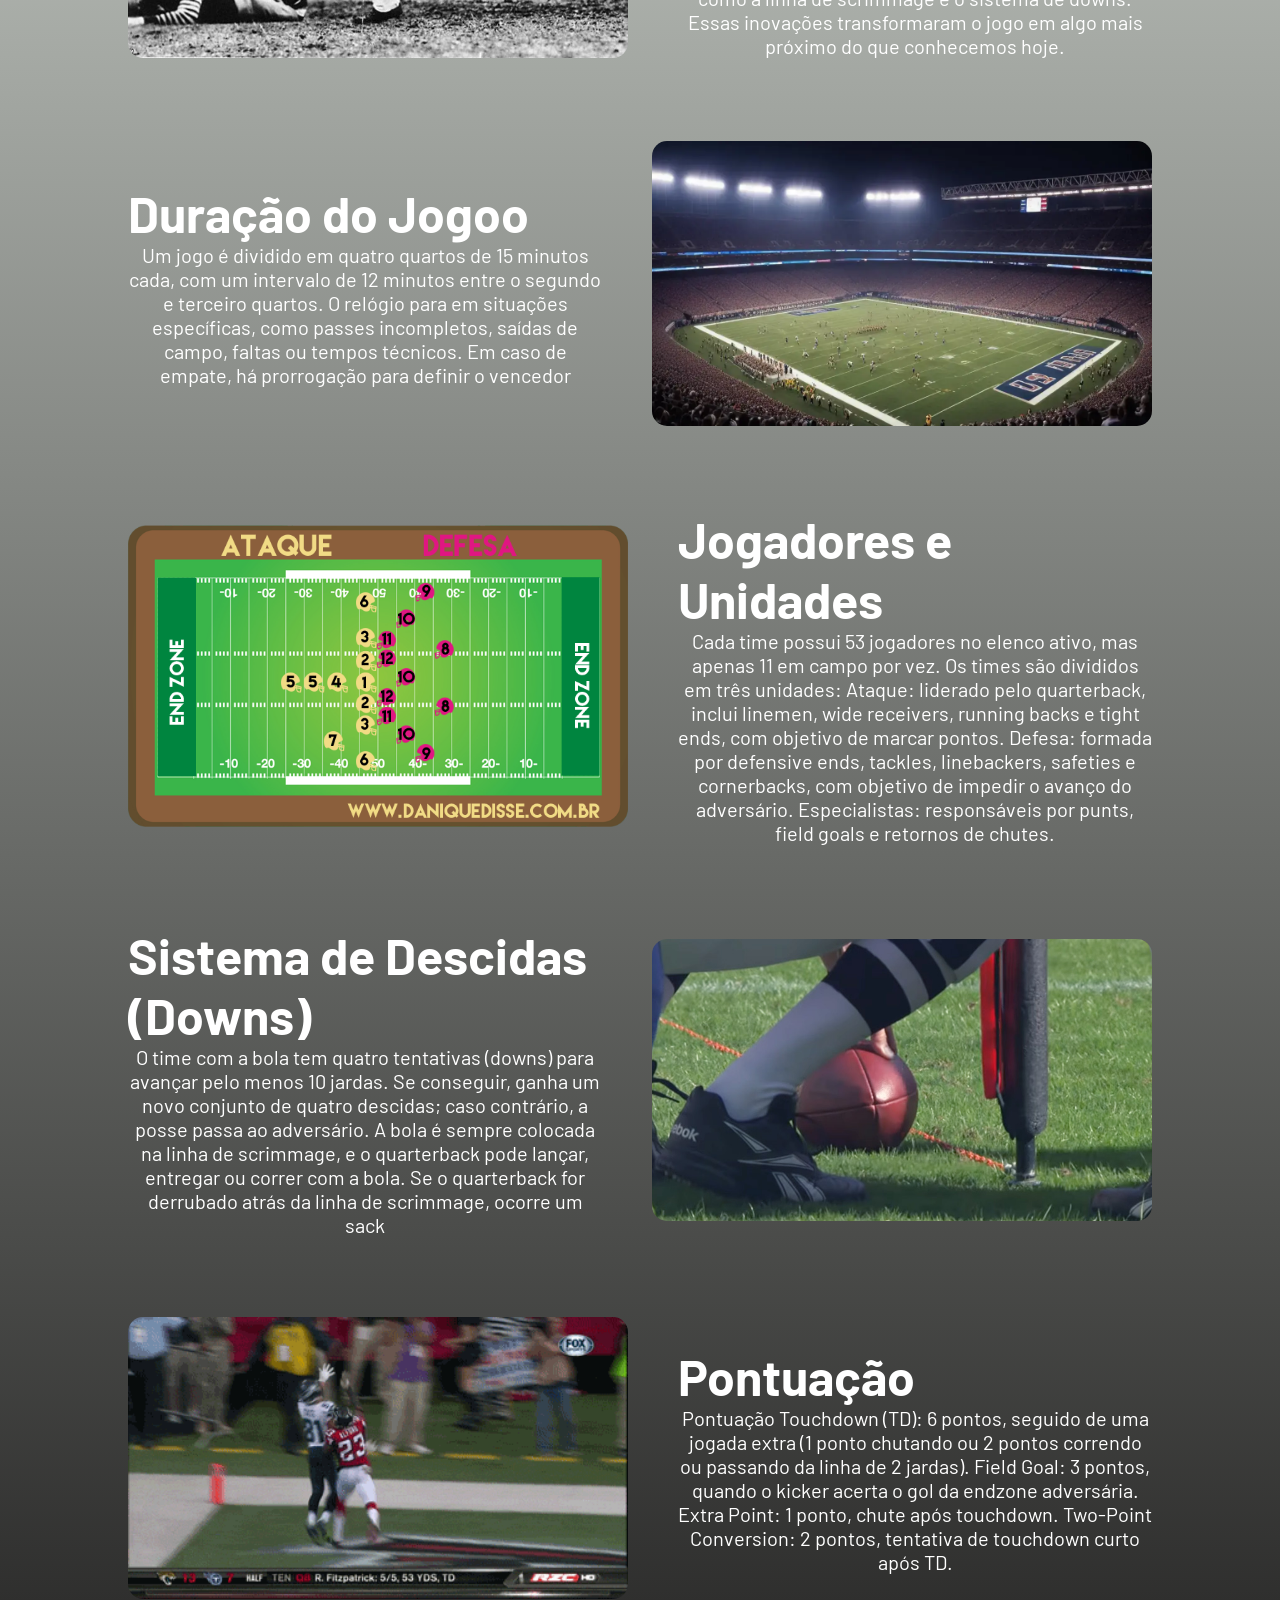
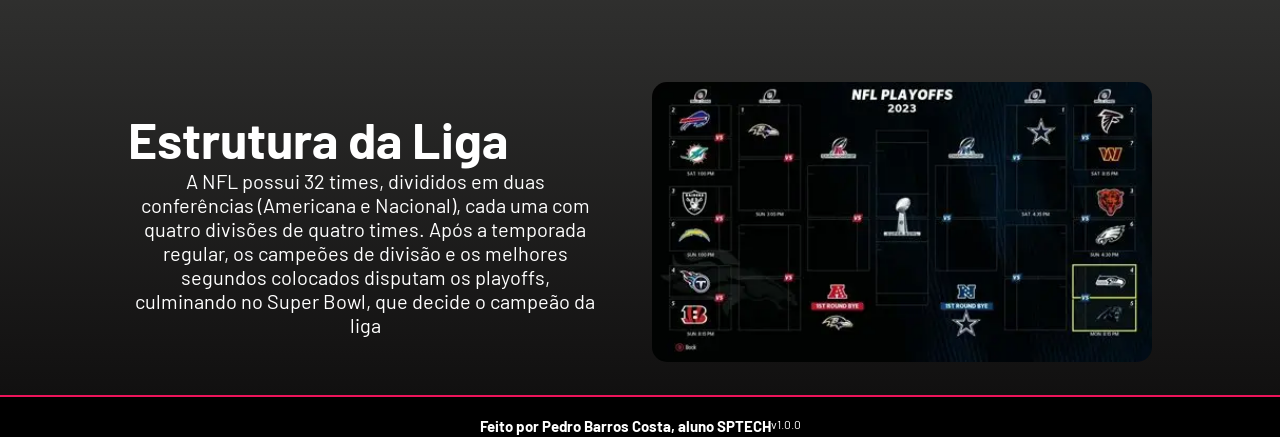
<file: arquivos do site/public/regras.html>
<!DOCTYPE html>
<html lang="pt-br">

<head>
    <meta charset="UTF-8" />
    <meta http-equiv="X-UA-Compatible" content="IE=edge" />
    <meta name="viewport" content="width=device-width, initial-scale=1.0" />

    <title>NFL | Regras</title>

    <script src="./js/sessao.js"></script>

    <link rel="stylesheet" href="./css/estilo.css" />
    <link rel="icon" href="./assets/icon/OIP (1).jpg">
    <link rel="preconnect" href="https://fonts.gstatic.com" />
</head>

<body onload="listatimes()">
    <!--header inicio-->
    <div class="header">
        <div class="container">
            <h1 class="titulo"><span>NFL</span>: Onde os campeões nascem </h1>
            <ul class="navbar">
                <li class="agora">
                    <a href="index.html">Home</a>
                </li>
                <li class="regras">
                    <a href="regras.html">Regras</a>
                </li>
                <li class="times">
                    <a href="times.html">Times</a>
                </li>
                <li class="estrelas">
                    <a href="estrelas.html">Estrelas</a>
                </li>
                <li>|</li>
                <li>
                    <a href="login.html">Login</a>
                </li>
                <li>
                    <a href="cadastro.html">Cadastro</a>
                </li>
        </div>
    </div>

    <div class="bannerregras">
        <div class="container">
            <p class="titulobanner"> As regras do futebol americano</p>
        </div>
    </div>
    </div>

    <div class="degraderegras"></div>

    <div class="socialregras">
        <div class="container">
            <div class="boxes">

                <div class="box reverse">
                    <div class="imagembox"> <img src="assets/imgs/regras/regra1.webp"> </div>

                    <div class="textobox">
                        <h4>Estrutura do Campo</h4>
                        <p>
                            O campo da NFL é retangular, com 100 jardas de comprimento e 53,5 jardas de largura, com
                            duas endzones de 10 jardas em cada extremidade, onde se marcam os touchdowns. As linhas são
                            marcadas a cada jarda, com múltiplos de 5 e 10 destacados, e cada endzone possui um goal
                            post em formato de Y para chutes de field goal e extra point
                        </p>
                    </div>
                </div>

                <div class="box">
                    <div class="imagembox"> <img src="assets/imgs/regras/regra2.jpg"></div>

                    <div class="textobox">
                        <h4>As primeiras regras e a evolução do esporte</h4>
                        <p>Em 1876, Walter Camp, conhecido como o ‘pai do futebol americano’, introduziu mudanças
                            cruciais, como a
                            linha de scrimmage
                            e o sistema de downs. Essas inovações transformaram o jogo em algo mais próximo do que
                            conhecemos hoje.
                        </p>
                    </div>
                </div>

                <div class="box reverse">
                    <div class="imagembox"> <img
                            src="assets/imgs/historia-da-nfl-como-o-futebol-americano-conquistou-o-mundo.webp"></div>

                    <div class="textobox">
                        <h4>Duração do Jogoo</h4>
                        <p>
                            Um jogo é dividido em quatro quartos de 15 minutos cada, com um intervalo de 12 minutos
                            entre o segundo e terceiro quartos. O relógio para em situações específicas, como passes
                            incompletos, saídas de campo, faltas ou tempos técnicos. Em caso de empate, há prorrogação
                            para definir o vencedor</p>


                    </div>
                </div>

                <div class="box ">
                    <div class="imagembox"> <img
                            src="assets/imgs/regras/regra4.png"></div>

                    <div class="textobox">
                        <h4> Jogadores e Unidades</h4>
                        <p>

                            Cada time possui 53 jogadores no elenco ativo, mas apenas 11 em campo por vez. Os times são
                            divididos em três unidades:
                            Ataque: liderado pelo quarterback, inclui linemen, wide receivers, running backs e tight
                            ends, com objetivo de marcar pontos.
                            Defesa: formada por defensive ends, tackles, linebackers, safeties e cornerbacks, com
                            objetivo de impedir o avanço do adversário.
                            Especialistas: responsáveis por punts, field goals e retornos de chutes.</p>


                    </div>
                </div>


                <div class="box reverse">
                    <div class="imagembox"> <img
                            src="assets/imgs/regras/regra5.jpg"></div>

                    <div class="textobox ">
                        <h4>Sistema de Descidas (Downs)</h4>
                        <p>

                            O time com a bola tem quatro tentativas (downs) para avançar pelo menos 10 jardas. Se
                            conseguir, ganha um novo conjunto de quatro descidas; caso contrário, a posse passa ao
                            adversário. A bola é sempre colocada na linha de scrimmage, e o quarterback pode lançar,
                            entregar ou correr com a bola. Se o quarterback for derrubado atrás da linha de scrimmage,
                            ocorre um sack</p>


                    </div>
                </div>


                <div class="box " >
                    <div class="imagembox"> <img
                            src="assets/imgs/regras/regra6.gif"></div>

                    <div class="textobox">
                        <h4>Pontuação</h4>
                        <p>

                            Pontuação
                            Touchdown (TD): 6 pontos, seguido de uma jogada extra (1 ponto chutando ou 2 pontos correndo
                            ou passando da linha de 2 jardas).
                            Field Goal: 3 pontos, quando o kicker acerta o gol da endzone adversária.
                            Extra Point: 1 ponto, chute após touchdown.
                            Two-Point Conversion: 2 pontos, tentativa de touchdown curto após TD.
                        </p>


                    </div>
                </div>




                <div class="box reverse">
                    <div class="imagembox"> <img
                            src="assets/imgs/regras/regra7.webp"></div>

                    <div class="textobox">
                        <h4>Estrutura da Liga</h4>
                        <p>

                            
                            A NFL possui 32 times, divididos em duas conferências (Americana e Nacional), cada uma com
                            quatro divisões de quatro times. Após a temporada regular, os campeões de divisão e os
                            melhores segundos colocados disputam os playoffs, culminando no Super Bowl, que decide o
                            campeão da liga</p>


                    </div>
                </div>

            </div>
        </div>
    </div>


    <div class="footer">

        <div class="container">
            <h4>Feito por Pedro Barros Costa, aluno SPTECH</h4>
            <span class="version">v1.0.0</span>
        </div>
    </div>
</body>
</file>
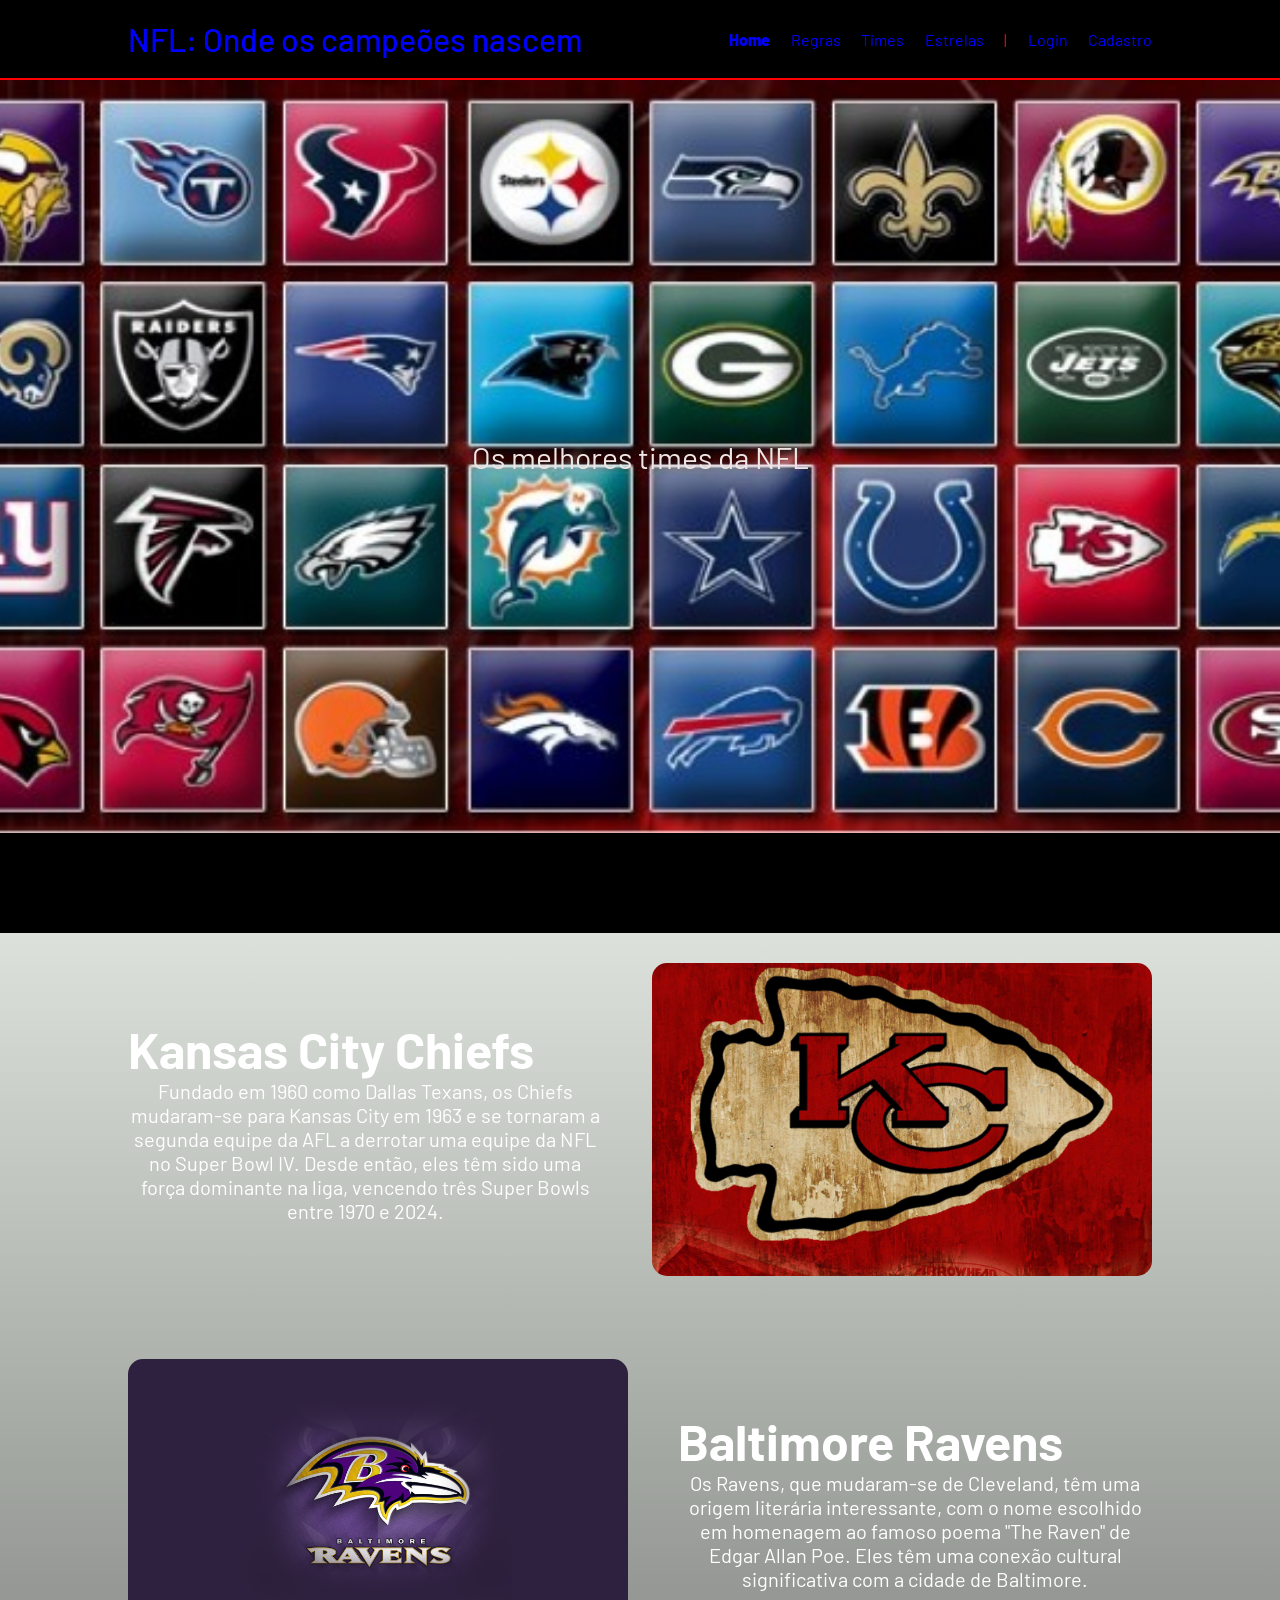
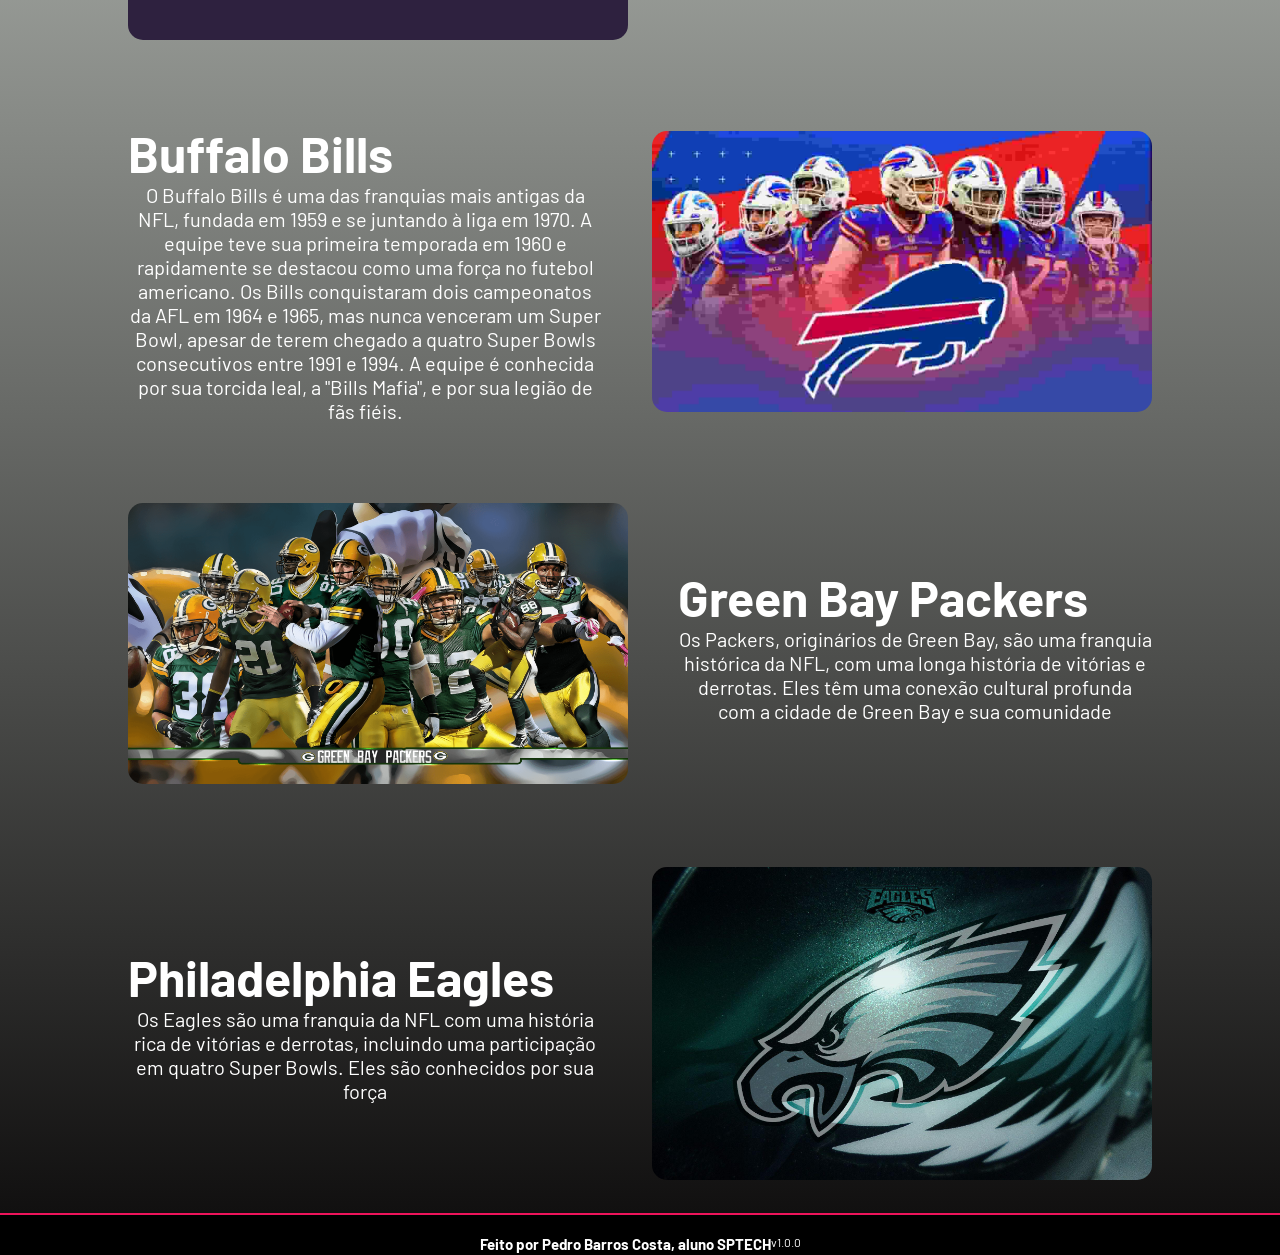
<file: arquivos do site/public/times.html>
<!DOCTYPE html>
<html lang="pt-br">

<head>
    <meta charset="UTF-8" />
    <meta http-equiv="X-UA-Compatible" content="IE=edge" />
    <meta name="viewport" content="width=device-width, initial-scale=1.0" />

    <title>NFL | Times</title>

    <script src="./js/sessao.js"></script>

    <link rel="stylesheet" href="./css/estilo.css" />
    <link rel="icon" href="./assets/icon/OIP (1).jpg">
    <link rel="preconnect" href="https://fonts.gstatic.com" />
</head>

<body onload="listatimes()">
    <!--header inicio-->
    <div class="header">
        <div class="container">
            <h1 class="titulo"><span>NFL</span>: Onde os campeões nascem </h1>
            <ul class="navbar">
                <li class="agora">
                    <a href="index.html">Home</a>
                </li>
                <li class="regras">
                    <a href="regras.html">Regras</a>
                </li>
                <li class="times">
                    <a href="times.html">Times</a>
                </li>
                <li class="estrelas">
                    <a href="estrelas.html">Estrelas</a>
                </li>
                <li>|</li>
                <li>
                    <a href="login.html">Login</a>
                </li>
                <li>
                    <a href="cadastro.html">Cadastro</a>
                </li>
        </div>
    </div>

    <div class="bannertimes">
        <div class="container">
            <p class="titulobannertimes">Os melhores times da NFL</p>
        </div>
    </div>
    </div>

    <div class="degraderegras"></div>

    <div class="socialregras">
        <div class="container">
            <div class="boxes">

                <div class="box reverse">
                    <div class="imagembox"> <img src="assets/imgs/imagem_times/Kansas-City-Chiefs-Wallpaper-Logo.jpg">
                    </div>

                    <div class="textobox">
                        <h4>Kansas City Chiefs</h4>
                        <p>
                            Fundado em 1960 como Dallas Texans, os Chiefs mudaram-se para Kansas City em 1963 e se
                            tornaram a segunda equipe da AFL a derrotar uma equipe da NFL no Super Bowl IV. Desde então,
                            eles têm sido uma força dominante na liga, vencendo três Super Bowls entre 1970 e 2024.
                        </p>
                    </div>
                </div>

                <div class="box">
                    <div class="imagembox"> <img src="assets/imgs/imagem_times/ravens.jpg"></div>

                    <div class="textobox">
                        <h4>Baltimore Ravens</h4>
                        <p>Os Ravens, que mudaram-se de Cleveland, têm uma origem literária interessante, com o nome
                            escolhido em homenagem ao famoso poema "The Raven" de Edgar Allan Poe. Eles têm uma conexão
                            cultural significativa com a cidade de Baltimore.
                            

                        </p>
                    </div>
                </div>

                <div class="box reverse">
                    <div class="imagembox"> <img src="assets/imgs/imagem_times/Buffalo-Bills.jpg"></div>

                    <div class="textobox">
                        <h4>Buffalo Bills</h4>
                        <p>
                            O Buffalo Bills é uma das franquias mais antigas da NFL, fundada em 1959 e se juntando à
                            liga em 1970. A equipe teve sua primeira temporada em 1960 e rapidamente se destacou como
                            uma força no futebol americano. Os Bills conquistaram dois campeonatos da AFL em 1964 e
                            1965, mas nunca venceram um Super Bowl, apesar de terem chegado a quatro Super Bowls
                            consecutivos entre 1991 e 1994. A equipe é conhecida por sua torcida leal, a "Bills Mafia",
                            e por sua legião de fãs fiéis.</p>


                    </div>
                </div>

                <div class="box ">
                    <div class="imagembox"> <img src="assets/imgs/imagem_times/green.png"></div>

                    <div class="textobox">
                        <h4> Green Bay Packers</h4>
                        <p>

                            Os Packers, originários de Green Bay, são uma franquia histórica da NFL, com uma longa
                            história de vitórias e derrotas. Eles têm uma conexão cultural profunda com a cidade de
                            Green Bay e sua comunidade</p>


                    </div>
                </div>


                <div class="box reverse">
                    <div class="imagembox"> <img src="assets/imgs/imagem_times/eagles.jpg"></div>

                    <div class="textobox ">
                        <h4>Philadelphia Eagles</h4>
                        <p>

                            Os Eagles são uma franquia da NFL com uma história rica de vitórias e derrotas, incluindo
                            uma participação em quatro Super Bowls. Eles são conhecidos por sua força</p>


                    </div>
                </div>




            </div>
        </div>
    </div>


    <div class="footer">

        <div class="container">
            <h4>Feito por Pedro Barros Costa, aluno SPTECH</h4>
            <span class="version">v1.0.0</span>
        </div>
    </div>
</body>
</file>
<file: public/css/estilo.css>
@import url('https://fonts.googleapis.com/css2?family=Barlow:ital,wght@0,100;0,200;0,300;0,400;0,500;0,600;0,700;0,800;0,900;1,100;1,200;1,300;1,400;1,500;1,600;1,700;1,800;1,900&display=swap');

body {
  margin: 0;
  padding: 0;
  font-family: 'Barlow', 'Segoe UI', 'Segoe UI', Tahoma, Geneva, Verdana, sans-serif;
  background-color: black;
}

:root {
  --tamanho-header: 80px;
  --tamanho-banner: calc(100vh - var(--tamanho-header) - var(--tamanho-footer) - 2px);
  --tamanho-simulador: calc(100vh - var(--tamanho-header) - var(--tamanho-footer) - 2px);
  --tamanho-login: calc(100vh - var(--tamanho-header) - var(--tamanho-footer) - 2px);
  --tamanho-footer: 65px;
}

.container {
  display: flex;
  width: 80%;
  margin: auto;
}

.header {
  height: var(--tamanho-header);
  border-bottom: 2px solid red;
}

.header .container {
  justify-content: space-between;
  align-items: center;
  height: 100%;
}

.header a {
  text-decoration: none;
  color: blue;
}

.agora {
  font-weight: 800;
}

.navbar {
  width: 300px;
  display: flex;
  align-items: center;
  justify-content: space-between;
  list-style: none;
  color: red;
}

.titulo {
  color: white;
  width: fit-content;
  font-weight: 500;
}
.titulo span {
  color : blue}

.header h1 {
  margin: 0;
}

/* BANNER */

.banner {
  height: var(--tamanho-banner);
  color: whitesmoke;
  background: linear-gradient(rgba(0,0,0,0.5) , rgba(0,0,0,0.5)),  url('../assets/imgs/14h5v3o.png');
  background-size: cover;
  background-position: center;
  
}

.banner .container {
  justify-content: center;
  align-items: center;
  height: 100%;
  text-align: center;
}

.banner .container p {
  width: 50%;
  margin: 0;
  padding: 0;
  font-size: 36px;
}

.banner .container span {
  font-weight: 800;
}

/* fotos e texto */
.degrade {
  background: linear-gradient(rgb(0, 0, 0), rgb(107, 24, 24));
  height: 100px;
}

.social {
  background: linear-gradient(rgb(107, 24, 24) , rgb(0, 0, 0));
  display: flex;
  
  
}

.social .container {
  justify-content: center;
}

.box img {
  width: 80%;
  border-radius: 15px;
}

.box {
  display: flex;
  align-items: center;
  gap: 50px;
}

.textobox {
  display: flex;
  flex-direction: column;
  align-items: flex-start;
  width: 80%;
  color: #fff;
}

.textobox h4 {
  font-size: 50px;
  margin: 0;
}

.textobox p {
  font-size: 20px;
  text-align: left;
}


.social .container .boxes {
  display: flex;
  flex-direction: column;
  gap: 80px;
  width: 100%;
  padding: 30px 0;
}

.social p {
  text-align: center;
}



/* FOOTER */

.footer {
  background-color:  black;
  height: 150px;
  color: #fff;
  display: flex;
  font-size: 15px;
  border-top: 2px solid #ED145B;
}

.footer .container {
  justify-content: center;
  text-align: center;
}

.footer .container .version {
  font-size: 12px;
}

/* LOGIN */

.login {
  height: var(--tamanho-login);
  background-image: url('../assets/imgs/bg-jelly-fish-para-home.png');
  background-size: cover;
}

.login .container {
  justify-content: center;
  align-items: center;
  height: 100%;
}

.card {
  width: 50%;
  background-color: #e5e5e5;
  border-radius: 10px;
  display: flex;
  align-items: center;
  justify-content: space-evenly;
  color: palevioletred;
  flex-direction: column;
  height: fit-content;
  padding: 20px 0;
}

.card h2 {
  margin: 0;
  font-size: 30px;
}

.formulario {
  display: flex;
  height: 90%;
  width: 80%;
  justify-content: space-around;
  flex-direction: column;
}

.formulario span {
  font-size: 15px;
  font-weight: 800;
}

.formulario input {
  border: 2px solid #32b9cd;
  text-align: center;
  border-radius: 10px;
  margin: 0;
}

.formulario select {
  border: 2px solid #32b9cd;
  background-color: white;
  color: gray;
  height: 36px;
  text-align: center;
  border-radius: 10px;
  margin: 0;
}

.campo {
  display: flex;
  flex-direction: column;
  justify-content: start;
  padding: 5px 0;
}

.botao {
  cursor: pointer;
  font-family: "Barlow", sans-serif;
  border: 0;
  border-radius: 5px;
  font-weight: 600;
  font-size: 18px;
  color: #fff;
  background-color: #ED145B;
  width: 120px;
  height: 30px;
  align-self: center;
  margin-top: 20px;
}

.loading-div {
  width: 50px;
  display: none;
}

.loading-div img {
  height: 50px;
  width: 50px;
}

#div_erros_login {
  display: none
}

/* FORMULARIO */

.alerta_erro{
  display: flex;
  justify-content: flex-end;
}

.card_erro {
  display: none;
  background-color: #fff;
  color: black;
  width: 230px;
  position: fixed;
  border-radius: 4px;
  border: #ED145B 3px solid;
  padding: 10px;
  margin-right: 10%;
}

.card_erro #mensagem_erro{
  font-weight: 500;
  font-size: 20px;
}

.formulario .tipo_campo {
  font-size: 20px;
  font-weight: 600 !important;
}

.formulario {
  display: flex;
  flex-direction: column;
}

input {
  margin-bottom: 10px;
  border: 2px solid #32b9cd;
  padding: 10px;
  text-align: center;
  border-radius: 10px;
}

.btn {
  font-family: "Barlow", sans-serif;
  border: 0;
  border-radius: 5px;
  font-weight: 600;
  font-size: 18px;
  padding: 10px 15px;
  color: white;
  background-color: #ED145B;
  width: 120px;
  align-self: center;
  margin-top: 5px;
}

.loading-div {
  width: 50px;
  margin: auto;
  display: none;
}

.loading-div img {
  height: 50px;
  width: 50px;
}

/* SIMULADOR */

.simulador {
  color: white;
}

.simulador .container {
  flex-direction: column;
  overflow: scroll; 
  height: var(--tamanho-simulador);
}

/* ALERTA */

#alerta {
  position: absolute;
  right: 0;
  bottom: 0;
}

.mensagem-alarme {
  background-color: white;
  border-radius: 5px;
  width: 300px;
  height: 80px;
  margin: 10px;
  padding: 10px 0;
  display: flex;
  justify-content: space-evenly;
  align-items: center;
}

.mensagem-alarme h3 {
  font-size: 14px;
  margin: 0;
}

.mensagem-alarme .informacao {
  width: 66%;
}

.alarme-sino {
  width: 48px;
  height: 48px;
  animation-name: bell;
  animation-duration: 4s;
  background-image: url('https://cdn-icons-png.flaticon.com/512/1157/1157000.png');
  background-size: cover;
  animation-iteration-count: infinite;
}

@keyframes bell {
  0%   {transform: rotate(25deg)}
  25%  {transform: rotate(-25deg)}
  50%  {transform: rotate(25deg)}
  75%  {transform: rotate(-25deg)}
  100% {transform: rotate(25deg)}
}
</file>
<file: arquivos do site/public/css/estilo.css>
@import url('https://fonts.googleapis.com/css2?family=Barlow:ital,wght@0,100;0,200;0,300;0,400;0,500;0,600;0,700;0,800;0,900;1,100;1,200;1,300;1,400;1,500;1,600;1,700;1,800;1,900&display=swap');

body {
  margin: 0;
  padding: 0;
  font-family: 'Barlow', 'Segoe UI', 'Segoe UI', Tahoma, Geneva, Verdana, sans-serif;
  background-color: black;
}

:root {
  --tamanho-header: 80px;
  --tamanho-banner: calc(100vh - var(--tamanho-header) - var(--tamanho-footer) - 2px);
  --tamanho-simulador: calc(100vh - var(--tamanho-header) - var(--tamanho-footer) - 2px);
  --tamanho-login: calc(100vh - var(--tamanho-header) - var(--tamanho-footer) - 2px);
  --tamanho-footer: 65px;
}

.container {
  display: flex;
  width: 80%;
  margin: auto;
}

.header {
  height: var(--tamanho-header);
  border-bottom: 2px solid red;
}

.header .container {
  justify-content: space-between;
  align-items: center;
  height: 100%;
}

.header a {
  text-decoration: none;
  color: blue;
}

.agora {
  font-weight: 800;
}

.navbar {
  width: 423px;
  display: flex;
  align-items: center;
  justify-content: space-between;
  list-style: none;
  color: red;
  gap: 20px;
}

.titulo {
  color: blue;
  width: fit-content;
  font-weight: 500;
}

.titulo span {
  color: blue
}

.header h1 {
  margin: 0;
}

/* BANNER */

.banner {
  height: var(--tamanho-banner);
  color: whitesmoke;
  background: linear-gradient(rgba(0, 0, 0, 0.5), rgba(0, 0, 0, 0.5)), url('../assets/imgs/14h5v3o.png');
  background-size: cover;
  background-position: center;

}

.banner .container {
  display: flex;
  flex-direction: column;
  align-items: center;
  justify-content: center;
  height: 100%;
}

.banner .container p {
  margin: 0;
  padding: 0;
  font-size: 30px;
}

.banner .container .titulobanner span {
  font-weight: bold;
}

/* fotos e texto */
.degrade {
  background: linear-gradient(rgb(0, 0, 0), rgb(107, 24, 24));
  height: 100px;
}

.social {
  background: linear-gradient(rgb(107, 24, 24), rgb(0, 0, 0));
  display: flex;


}

.social .container {
  justify-content: center;
}

.box img {
  width: 500px;
  height: auto;
  border-radius: 15px;
}

.box {
  display: flex;
  align-items: center;
  gap: 50px;
}

.textobox {
  display: flex;
  flex-direction: column;
  align-items: flex-start;
  width: 80%;
  color: #fff;
}

.textobox h4 {
  font-size: 50px;
  margin: 0;
}

.textobox p {
  font-size: 20px;
  text-align: left;
}


.social .container .boxes {
  display: flex;
  flex-direction: column;
  gap: 80px;
  width: 100%;
  padding: 30px 0;
}

.social p {
  text-align: center;
}



/* FOOTER */

.footer {
  background-color: black;

  color: #fff;
  display: flex;
  font-size: 15px;
  border-top: 2px solid #ED145B;

  height: 25px;
  padding: 20px 0;

}

.footer .container {
  justify-content: center;
  text-align: center;
}

.footer .container .version {
  font-size: 12px;
}

/* LOGIN */

.login {
  height: var(--tamanho-login);
  background-image: url('../assets/imgs/14h5v3o.png');
  background-size: cover;
  background-position: center;
}

.login .container {
  justify-content: center;
  align-items: center;
  height: 100%;
}

.card {
  width: 50%;
  background-color: white;
  border-radius: 10px;
  display: flex;
  align-items: center;
  justify-content: space-evenly;
  color: blue;
  flex-direction: column;
  height: fit-content;
  padding: 20px 0;
}

.card h2 {
  margin: 0;
  font-size: 30px;
}

.formulario {
  display: flex;
  height: 90%;
  width: 80%;
  justify-content: space-around;
  flex-direction: column;
}

.formulario span {
  font-size: 15px;
  font-weight: 800;
}

.formulario input {
  border: 2px solid #32b9cd;
  text-align: center;
  border-radius: 10px;
  margin: 0;
}

.formulario select {
  border: 2px solid #32b9cd;
  background-color: white;
  color: gray;
  height: 36px;
  text-align: center;
  border-radius: 10px;
  margin: 0;
}

.campo {
  display: flex;
  flex-direction: column;
  justify-content: start;
  padding: 5px 0;
}
.campo input {
  padding: 10px ;
}

.botao {
  cursor: pointer;
  font-family: "Barlow", sans-serif;
  border: 0;
  border-radius: 5px;
  font-weight: 600;
  font-size: 18px;
  color: #fff;
  background-color: #ED145B;
  width: 120px;
  height: 30px;
  align-self: center;
  margin-top: 20px;
}

.loading-div {
  width: 50px;
  display: none;
}

.loading-div img {
  height: 50px;
  width: 50px;
}

#div_erros_login {
  display: none
}







/* QUIZ */

.quiz-container {

    width: 100%;
    max-width: 900px;

    margin: 40px auto;

    display: flex;
    flex-direction: column;
    gap: 25px;
}

.quiz-card {

    background-color: #0f0f0f;

    border: 1px solid #005eff;

    border-radius: 12px;

    padding: 25px;

    transition: 0.3s;
}

.quiz-card:hover {

    transform: translateY(-3px);

    box-shadow: 0 0 15px rgba(0, 94, 255, 0.3);
}

.quiz-card h3 {

    color: white;

    font-size: 20px;

    margin-bottom: 20px;
}

.quiz-alternativa {

    display: flex;

    align-items: center;

    gap: 12px;

    padding: 14px;

    margin-bottom: 10px;

    border-radius: 8px;

    background-color: #1a1a1a;

    color: white;

    cursor: pointer;

    transition: 0.2s;
}

.quiz-alternativa:hover {

    background-color: #005eff30;
}

.quiz-alternativa input {

    accent-color: #005eff;

    transform: scale(1.2);
}

.quiz-actions {

    display: flex;

    justify-content: center;

    margin: 40px 0;
}

.quiz-actions button {

    width: 250px;

    height: 50px;

    font-size: 16px;

    font-weight: bold;
}
/*pagina de regras*/
.bannerregras {
  height: var(--tamanho-banner);
  color: rgb(19, 17, 17);
  background:  url('../assets/imgs/abre---manual-nfl.jpg');
  background-size: cover;
  background-position: center;

}

.bannerregras .container  {
  display: flex;
  flex-direction: column;
  align-items: center;
  justify-content: center;
  height: 100%;
}

.bannerregras .container p  {
  margin: 0;
  padding: 0;
  font-size: 30px;
}

.bannerregras .container .titulobanner span  {
  font-weight: bold;
}

.degraderegras {
  background: linear-gradient(rgb(220, 226, 219));
  height: 100px;
}

.socialregras {
  background: linear-gradient(rgb(220, 226, 219), rgb(17, 16, 16));
  display: flex; }

  .socialregras .container {
  justify-content: center;
}

.socialregras .container .boxes {
  display: flex;
  flex-direction: column;
  gap: 80px;
  width: 100%;
  padding: 30px 0;
}

.socialregras p {
  text-align: center;
}

.reverse {
  flex-direction:row-reverse;
}

/* times */

.bannertimes {
  height: var(--tamanho-banner);
  color: rgb(238, 229, 229);
  background:  url('../assets/imgs/blogger-image-1266702346.jpg');
  background-size: cover;
  background-position: center;

}

.bannertimes .container  {
  display: flex;
  flex-direction: column;
  align-items: center;
  justify-content: center;
  height: 100%;
}

 .container .bannertimes {
  display: flex;
  flex-direction: column;
  align-items: center;
  justify-content: center;
  height: 100%;
}

 .container p .bannertimes {
  margin: 0;
  padding: 0;
  font-size: 30px;
}

 .container .titulobannertimes span .bannertimes {
  font-weight: bold;

}
 .bannertimes .container p  {
  margin: 0;
  padding: 0;
  font-size: 30px;
}

 .bannertimes .container .titulobannertimes span  {
  font-weight: bold;
}


/* estrelas */

.bannerestrelas {
  height: var(--tamanho-banner);
  color: rgb(238, 229, 229);
  background:  url('../assets/imgs/cywmfl7nku3adulwia4p.webp');
  background-size: cover;
  background-position: center;

}

.bannerestrelas .container  {
  display: flex;
  flex-direction: column;
  align-items: center;
  justify-content: center;
  height: 100%;
}

 .container .bannerestrelas {
  display: flex;
  flex-direction: column;
  align-items: center;
  justify-content: center;
  height: 100%;
}

 .container p .bannerestrelas {
  margin: 0;
  padding: 0;
  font-size: 30px;
}

 .container .titulobannertimes span .bannerestrelas {
  font-weight: bold;

}
 .bannerestrelas .container p  {
  margin: 0;
  padding: 0;
  font-size: 30px;
}

 .bannerestrelas .container .titulobannertimes span  {
  font-weight: bold;
}

.degradeestrelas {
  background: linear-gradient(#18253C);
  height: 100px;
}

.socialestrelas {
  background: linear-gradient(#18253c, rgb(184, 189, 199));
  display: flex; }

  .socialestrelas .container {
  justify-content: center;
}

.socialestrelas .container .boxes {
  display: flex;
  flex-direction: column;
  gap: 80px;
  width: 100%;
  padding: 30px 0;
}

.socialestrelas p {
  text-align: center;
}

.reverse {
  flex-direction:row-reverse;
}

/* bannerinicial*/

.bannerinicial{
  height: var(--tamanho-banner);
  color: rgb(238, 229, 229);
  background:  url('../assets/imgs/268a736d-ce7b-477a-931b-d1dc18adb741.jpeg');
  background-size: cover;
  background-position: center;

}

.bannerinicial .container  {
  display: flex;
  flex-direction: column;
  align-items: center;
  justify-content: center;
  height: 100%;
}

 .container .bannerinicial {
  display: flex;
  flex-direction: column;
  align-items: center;
  justify-content: center;
  height: 100%;
}

 .container p .bannerinicial {
  margin: 0;
  padding: 0;
  font-size: 30px;
}

 .container .titulobannertimes span .bannerinicial {
  font-weight: bold;

}
 .bannerinicial .container p  {
  margin: 0;
  padding: 0;
  font-size: 30px;
}

 .bannerinicial .container .titulobannertimes span  {
  font-weight: bold;
}

.degradeinicial {
  background: linear-gradient(#000000d0);
  height: 100px;
}

.socialinicial {
  background: linear-gradient(#000000d0, rgb(184, 189, 199));
  display: flex; }

  .socialinicial .container {
  justify-content: center;
}

.socialinicial .container .boxes {
  display: flex;
  flex-direction: column;
  gap: 80px;
  width: 100%;
  padding: 30px 0;
}

.socialinicial p {
  text-align: center;
}

* {
  margin: 0;
  padding: 0;
  box-sizing: border-box;
}
.carrossel {
  position: relative;
  width: 300px;
  height: 400px;
  overflow: hidden;
  border-radius: 10px;
  box-shadow: 0 0 10px rgba(0,0,0,0.25);
}

.slides {
  display: flex;
  width: 100%;
  height: 100%;
  transition: transform 0.5s ease-in-out;
}

.slides img {
  width: 100%;
  height: 100%;
  flex-shrink: 0;
  object-fit: cover;
  display: block;
}

.carrossel button {
  position: absolute;
  top: 50%;
  transform: translateY(-50%);
  width: 35px;
  height: 35px;
  border-radius: 50%;
  border: none;
  background: rgba(0,0,0,0.6);
  color: white;
  font-size: 20px;
  cursor: pointer;
}




.midia {
  display: flex;
  align-items: center;
  gap: 80px;
  margin-top: 40px;
  margin-left: 80px;
  justify-content: space-evenly;
}

#videocard video {
  width: 100%;
  height: 500px;
  object-fit: cover;
  border-radius: 10px;
  box-shadow: 0 0 10px rgba(0,0,0,0.25);
}



.carrossel {
  position: relative;
  width: 300px;
  height: 400px;
  overflow: hidden;
  border-radius: 10px;
  box-shadow: 0 0 10px rgba(0,0,0,0.25);
}

.slides {
  display: flex;
  width: 100%;
  height: 100%;
  transition: transform 0.5s ease-in-out;
}

.slides img {
  width: 100%;
  height: 100%;
  flex-shrink: 0;
  object-fit: cover;
}

#videocard video {
  width: 300px;
  height: 400px;
  object-fit: cover;
  border-radius: 10px;
  box-shadow: 0 0 10px rgba(0,0,0,0.25);
}

.carrossel button {
  position: absolute;
  top: 50%;
  transform: translateY(-50%);
  width: 35px;
  height: 35px;
  border: none;
  border-radius: 50%;
  background: rgba(0,0,0,0.6);
  color: white;
  cursor: pointer;
  font-size: 20px;
}

.esquerda {
  left: 10px;
}

.direita {
  right: 10px;
}
</file>
